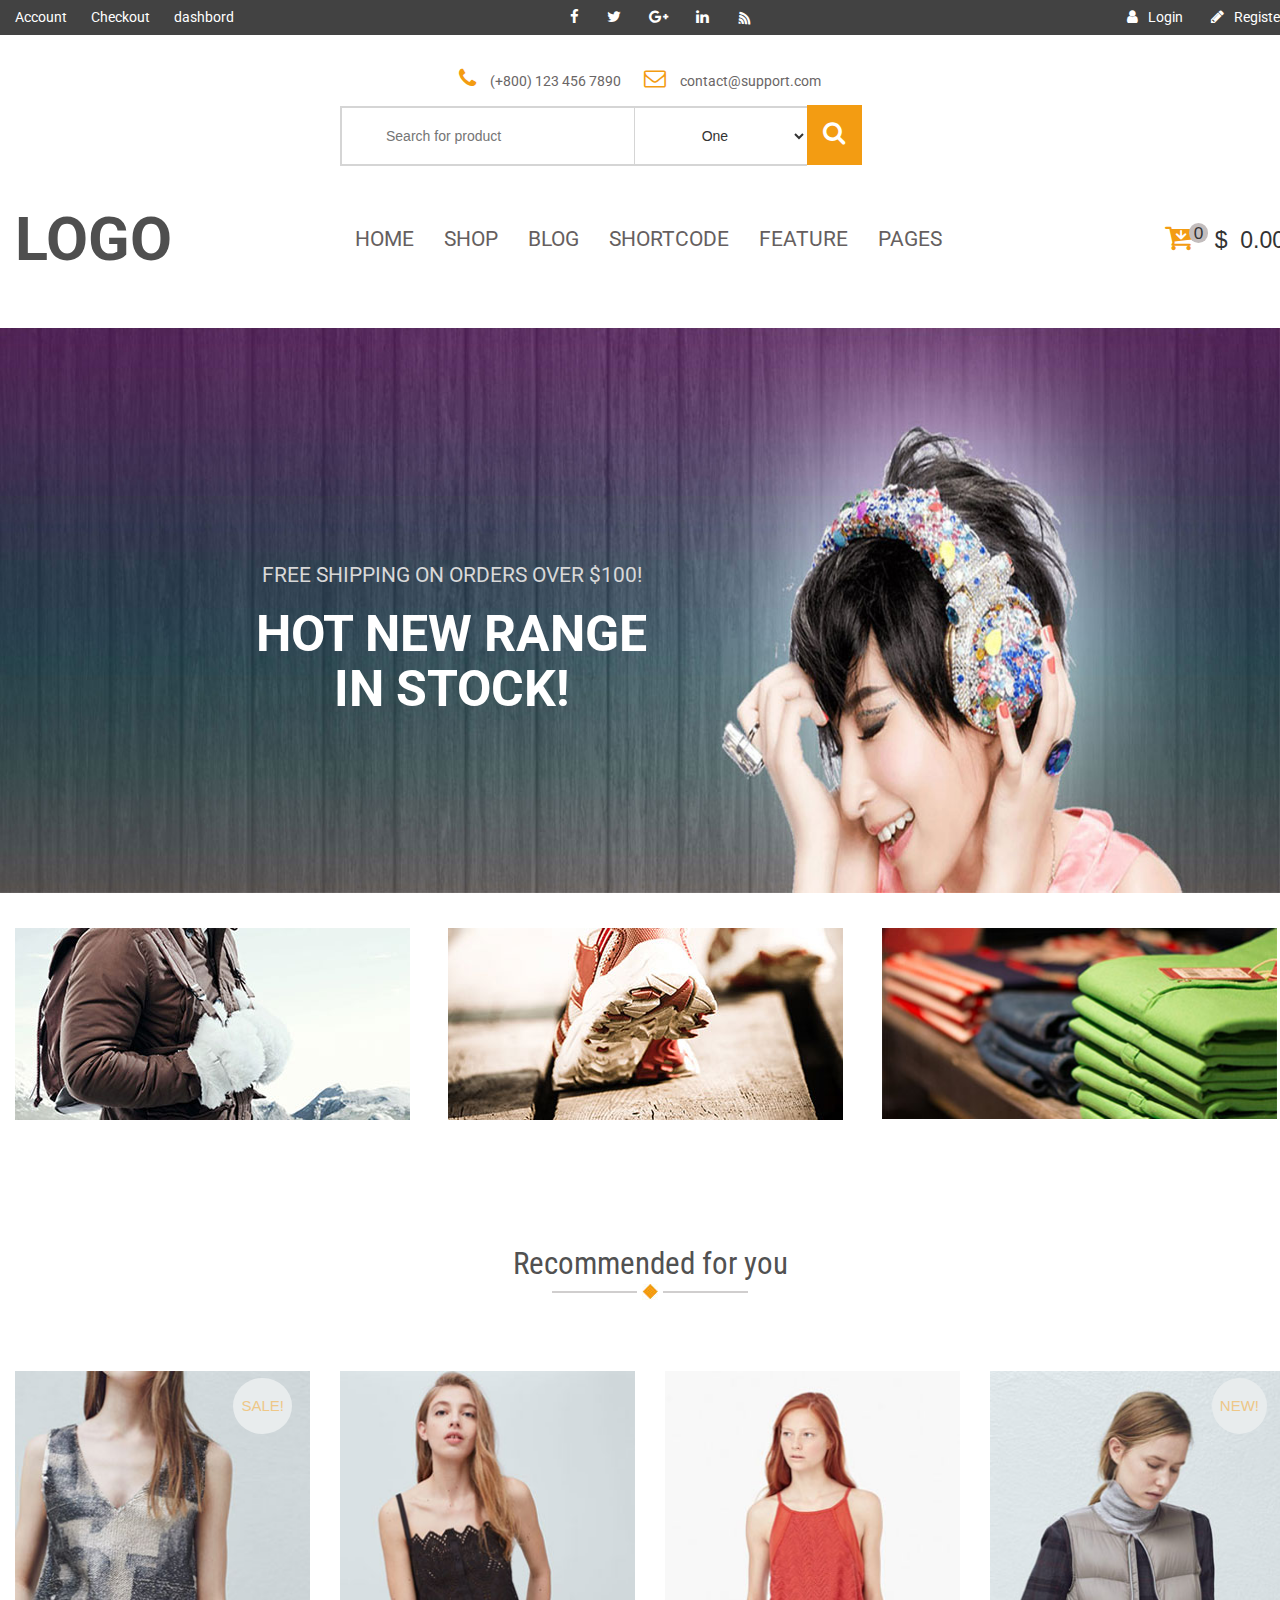
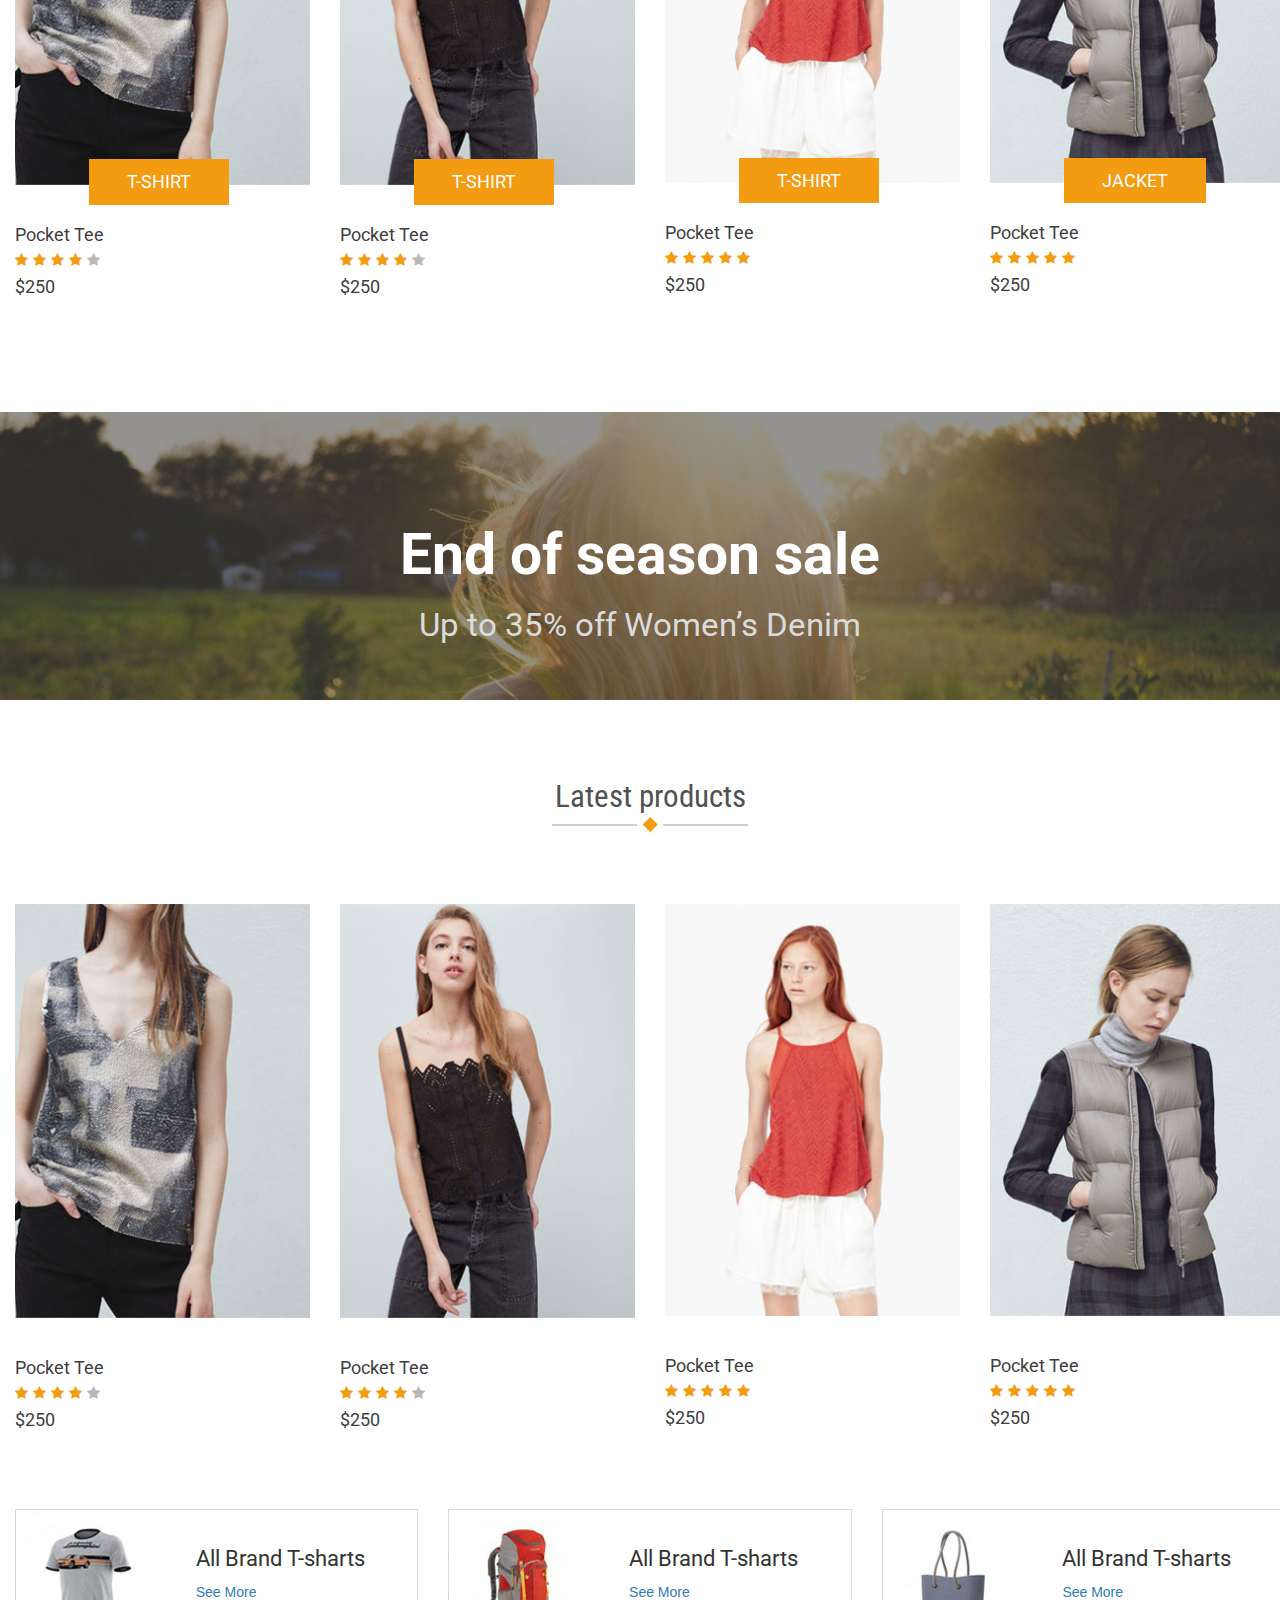
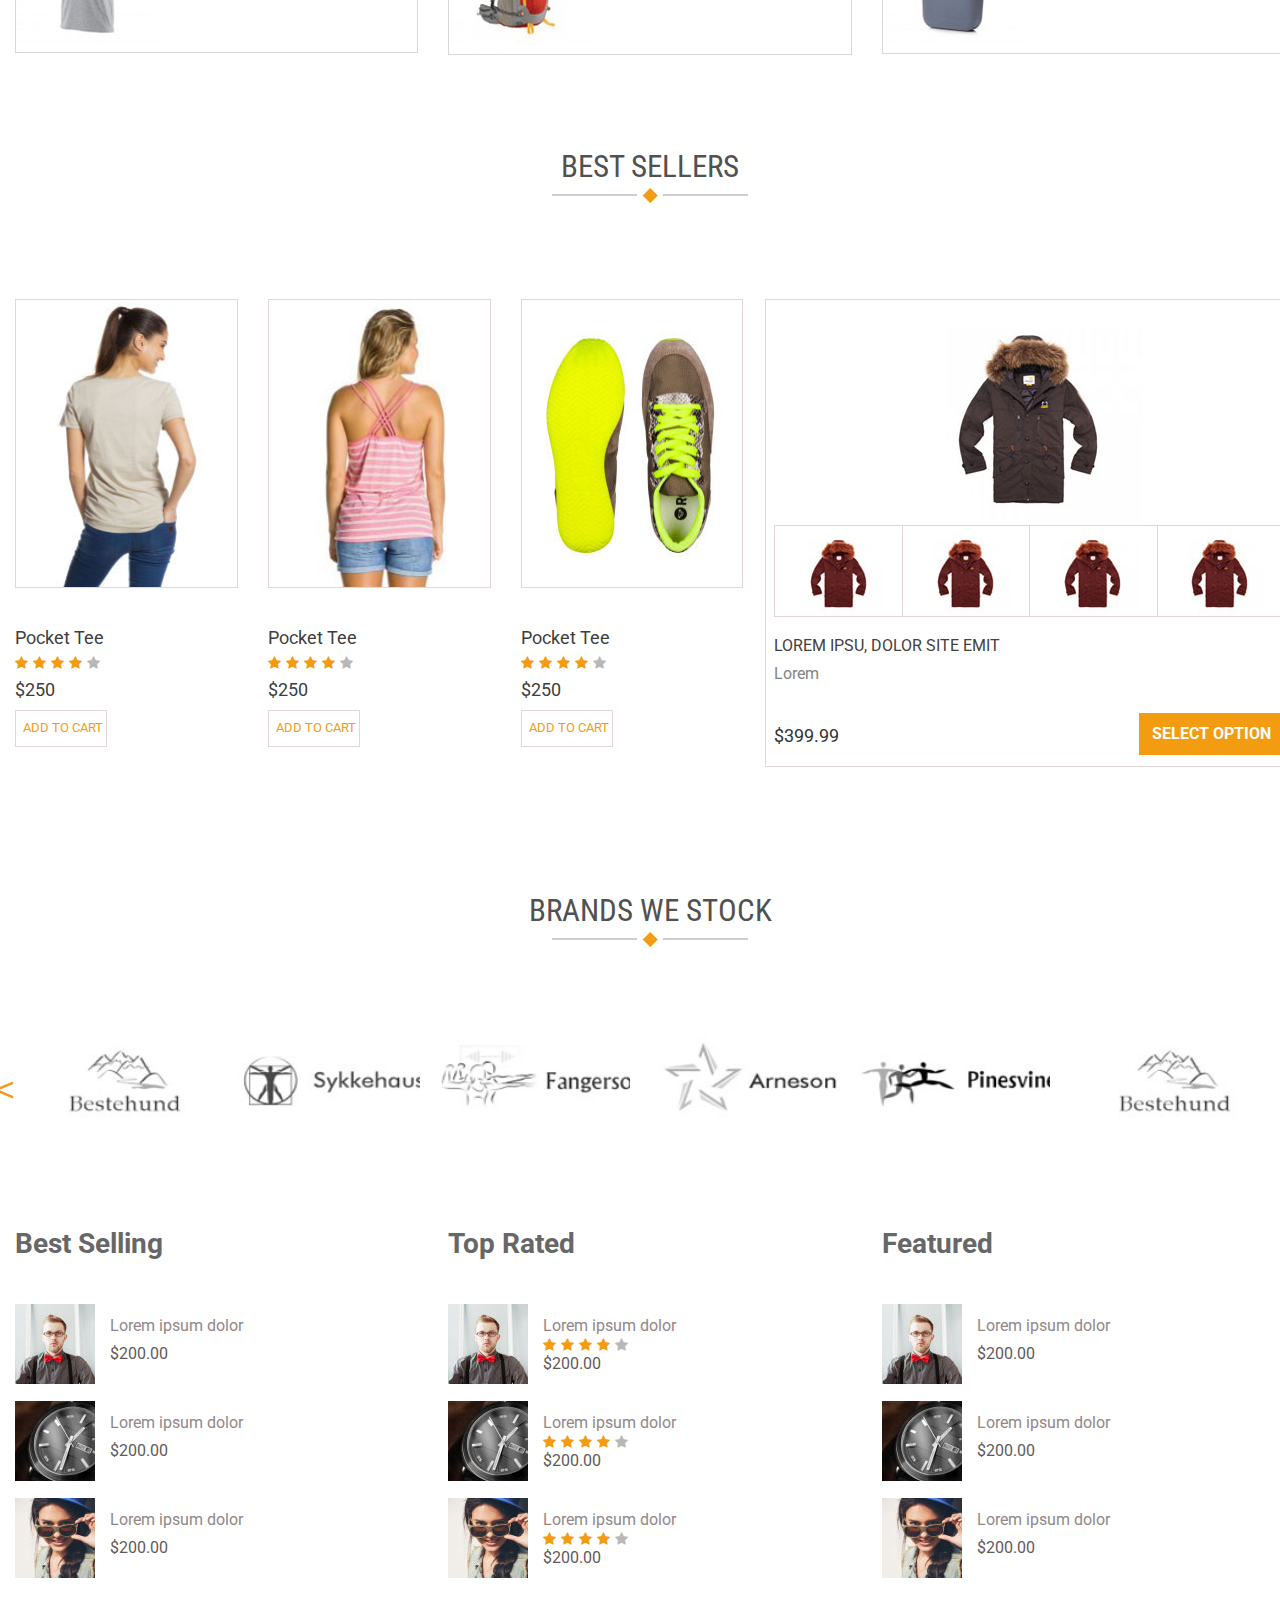
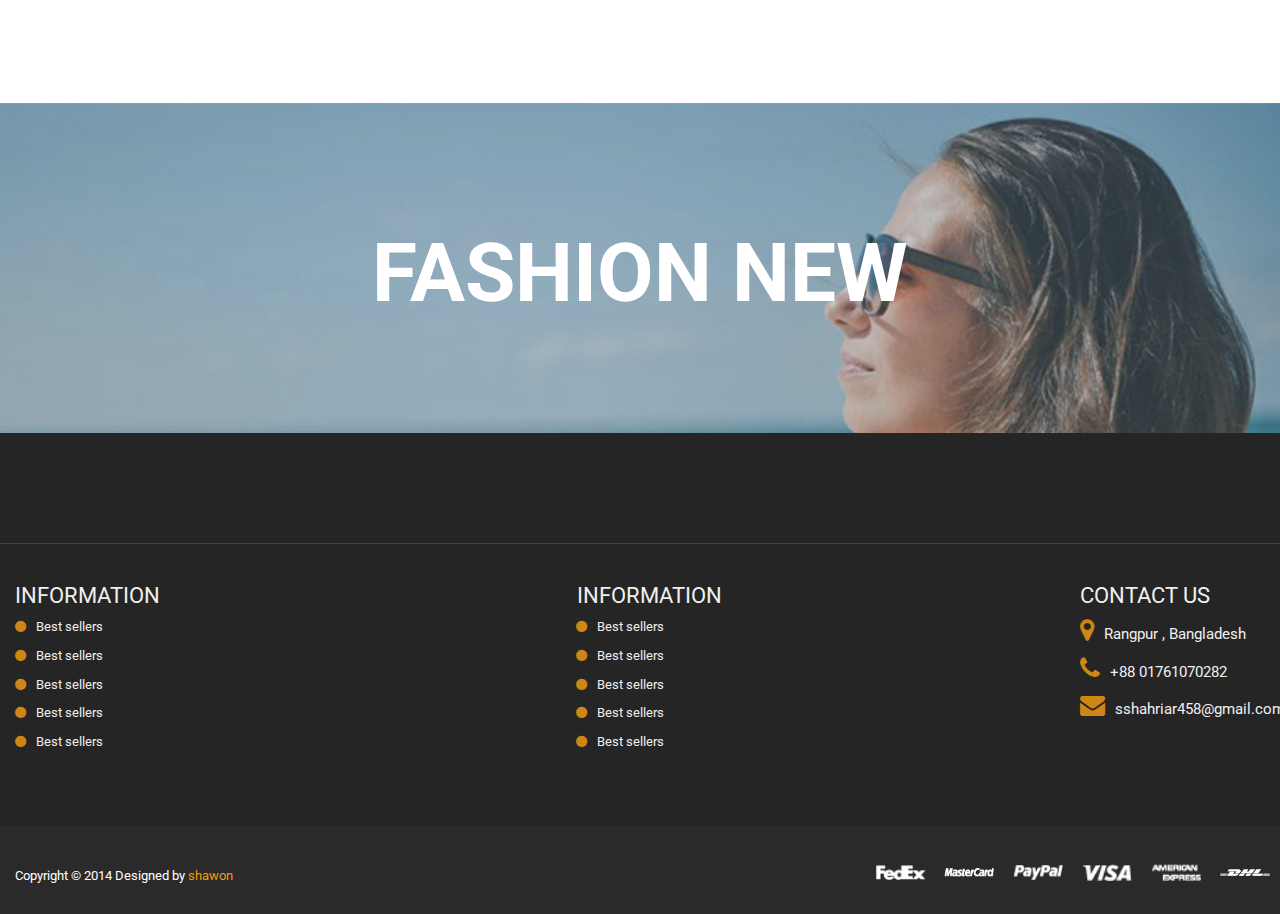
<file: ecommerce-hour-html/prodact-display.html>
<!DOCTYPE html>
<html lang="en">
<head>
    <meta charset="UTF-8">
    <title>Prodact Display</title>
    <link href="https://fonts.googleapis.com/css?family=Poppins" rel="stylesheet">
    <link href="https://fonts.googleapis.com/css?family=Roboto:300,400,500,700,900" rel="stylesheet">
    <link href="https://fonts.googleapis.com/css?family=Roboto+Condensed:400,700" rel="stylesheet">
    <link rel="stylesheet" href="css/bootstrap.css">
    <link rel="stylesheet" href="css/font-awesome.min.css">
    <link rel="stylesheet" href="css/owl.carousel.min.css">
    <link rel="stylesheet" href="css/owl.theme.default.min.css">
    <link rel="stylesheet" href="css/magnific-popup.css">
    <link rel="stylesheet" href="css/jquery.bxSlider.css">
    <link rel="stylesheet" href="style.css">
</head>
<body>
<header>
<section class="header-top">
        <div class="container">
            <div class="row">
                <div class="col-md-4">
                    <ul>
                        <li><a href="#">Account</a></li>
                        <li><a href="#">Checkout</a></li>
                        <li><a href="#">dashbord</a></li>
                    </ul>
                </div>
                <div class="col-md-4">
                    <div class="icon">
                       <a href="#"><i class="fa fa-facebook"></i></a>
                       <a href="#"><i class="fa fa-twitter"></i></a>
                       <a href="#"><i class="fa fa-google-plus"></i></a>
                       <a href="#"><i class="fa fa-linkedin"></i></a>
                       <a href="#"><i class="fa fa-wifi"></i></a>
                    </div>
                </div>
                <div class="col-md-4">
                   <div class="a-right">
                        <a href="#"><p><span><i class="fa fa-user"></i></span>Login</p></a>
                        <a href="#"><p><span><i class="fa fa-pencil"></i></span>Register</p></a>
                   </div>
                </div>
            </div>
        </div>
</section>
<section class="header-catagory">
    <div class="container">
        <div class="row">
            <div class="col-md-6 col-md-offset-3">
                <div class="catagory">
                <p><a href="#"><i class="fa fa-phone"></i> <span>(+800) 123 456 7890</span> </a> <a href="#"><i class="fa fa-envelope-o" aria-hidden="true"></i> <span>contact@support.com</span> </a></p>
                </div>
                <div class="row">
                    <div class="col-md-12">
                    <form method="post" action="#">
                        <input type="text" placeholder="Search for product">
                    <select>
                        <option>One</option>
                        <option>Two</option>
                        <option>Three</option>
                        <option>Four</option>
                        <option>Five</option>
                    </select>
                    <button><i class="fa fa-search"></i></button>
                    </form>
                    </div>
                </div>
            </div>
        </div>
    </div>
</section>
<div class="clear"></div>
<section class="header">
        <div class="container">
            <div class="row">
                <div class="col-md-3">
                   <div class="logo">
                    <a href="#"><h2>LOGO</h2></a>
                   </div>
                </div>
                <div class="col-md-7">
                    <ul class="nav navbar-nav">
                      <li class="active"><a href="#">HOME</a></li>
                      <li><a href="#">SHOP</a></li>
                      <li><a href="#">BLOG</a></li>
                      <li><a href="#">SHORTCODE</a></li>
                      <li><a href="#">FEATURE</a></li>
                      <li><a href="#">PAGES</a></li>
                    </ul>
                </div>
                <div class="col-md-2">
                    <div class="cart">
                        <p><i class="fa fa-cart-arrow-down"></i><sup>0</sup> &#36;&nbsp;&nbsp;0.00</p>
                    </div>
                </div>
            </div>
        </div>
    </section>
</header>
<section class="header-feahion">
    <img src="img/header-image.jpg" alt="">
    <div class="header-text">
        <h4>FREE SHIPPING ON ORDERS OVER $100!</h4>
        <h3>HOT NEW RANGE <br> IN STOCK!</h3>
    </div>
</section>

<section class="product-s-display">
    <div class="container">
        <div class="row">
            <div class="col-md-4">
                <div class="s_display">
                    <img src="img/s-display.jpg" alt="">
                    <h2>MEN’S SHIRTS</h2>
                </div>
            </div>
            <div class="col-md-4">
                <div class="s_display">
                   <img src="img/s-display1.jpg" alt="">
                   <h2>RUNNING SHOES</h2>
                </div>
            </div>
            <div class="col-md-4">
                <div class="s_display">
                    <img src="img/s-display2.jpg" alt="">
                    <h2>MEN’S SHIRTS</h2>
                </div>
            </div>
        </div>
    </div>
</section>
<div class="related-products">
        <div class="container">
            <div class="row">
                <div class="col-md-12">
                    <div class="bar">
                        <h2>Recommended for you</h2>
                        <img alt="" src="img/bar.jpg">
                    </div>
                </div>
            </div>
            <div class="product">
                <div class="row">
                    <div class="col-md-3">
                        <div class="s_product">
                            <img alt="" src="img/t-shart.jpg">
                            <div class="s_overlay"></div>
                            <h2>SALE!</h2>
                            <h3>T-SHIRT</h3>
                            <h4><i aria-hidden="true" class="fa fa-cart-arrow-down"></i>ADD TO CART</h4>
                        </div>
                        <div class="row">
                            <div class="col-md-12">
                                <div class="rate">
                                    <h3>Pocket Tee</h3>
                                    <p><i aria-hidden="true" class="fa fa-star"></i><i aria-hidden="true" class="fa fa-star"></i><i aria-hidden="true" class="fa fa-star"></i><i aria-hidden="true" class="fa fa-star"></i><span><i aria-hidden="true" class="fa fa-star"></i></span></p>
                                    <h5>$250</h5>
                                </div>
                            </div>
                        </div>
                    </div>
                    <div class="col-md-3">
                        <div class="s_product">
                            <img alt="" src="img/t-shart1.jpg">
                            <div class="s_overlay"></div>
                            <h3>T-SHIRT</h3>
                            <h4><i aria-hidden="true" class="fa fa-cart-arrow-down"></i>ADD TO CART</h4>
                        </div>
                        <div class="row">
                            <div class="col-md-12">
                                <div class="rate">
                                    <h3>Pocket Tee</h3>
                                    <p><i aria-hidden="true" class="fa fa-star"></i><i aria-hidden="true" class="fa fa-star"></i><i aria-hidden="true" class="fa fa-star"></i><i aria-hidden="true" class="fa fa-star"></i><span><i aria-hidden="true" class="fa fa-star"></i></span></p>
                                    <h5>$250</h5>
                                </div>
                            </div>
                        </div>
                    </div>
                    <div class="col-md-3">
                        <div class="s_product">
                            <img alt="" src="img/t-shart2.jpg">
                            <div class="s_overlay"></div>
                            <h3>T-SHIRT</h3>
                            <h4><i aria-hidden="true" class="fa fa-cart-arrow-down"></i>ADD TO CART</h4>
                        </div>
                        <div class="row">
                            <div class="col-md-12">
                                <div class="rate">
                                    <h3>Pocket Tee</h3>
                                    <p><i aria-hidden="true" class="fa fa-star"></i><i aria-hidden="true" class="fa fa-star"></i><i aria-hidden="true" class="fa fa-star"></i><i aria-hidden="true" class="fa fa-star"></i><i aria-hidden="true" class="fa fa-star"></i></p>
                                    <h5>$250</h5>
                                </div>
                            </div>
                        </div>
                    </div>
                    <div class="col-md-3">
                        <div class="s_product">
                            <img alt="" src="img/t-shart3.jpg">
                            <div class="s_overlay"></div>
                            <h2>NEW!</h2>
                            <h3>JACKET</h3>
                            <h4><i aria-hidden="true" class="fa fa-cart-arrow-down"></i>ADD TO CART</h4>
                        </div>
                        <div class="row">
                            <div class="col-md-12">
                                <div class="rate">
                                    <h3>Pocket Tee</h3>
                                    <p><i aria-hidden="true" class="fa fa-star"></i><i aria-hidden="true" class="fa fa-star"></i><i aria-hidden="true" class="fa fa-star"></i><i aria-hidden="true" class="fa fa-star"></i><i aria-hidden="true" class="fa fa-star"></i></p>
                                    <h5>$250</h5>
                                </div>
                            </div>
                        </div>
                    </div>
                </div>
            </div>
        </div>
</div>
<section class="season">
   <img src="img/season.jpg" alt="">
    <div class="ovearlay"></div>
    <div class="text">
        <h2>End of season sale </h2>
        <h3>Up to 35% off Women’s Denim </h3>
    </div>
</section>
<section class="latest-product">
    <div class="container">
        <div class="row">
            <div class="col-md-12">
                <div class="bar">
                <h2>Latest products</h2>
                    <img src="img/bar.jpg" alt="">
                </div>
            </div>
        </div>
        <div class="row">
            <div class="col-md-3">
                <div class="product-single">
                   <div class="single-overlay"></div>
                    <img src="img/product-single1.jpg" alt="">
                    <a href="img/product-single1.jpg"><i class="fa fa-search-plus" aria-hidden="true"></i></a>
                </div>
                <div class="row">
                    <div class="col-md-12">
                        <div class="prodact-s-text">
                                <h3>Pocket Tee</h3>
                                <p><i class="fa fa-star" aria-hidden="true"></i><i class="fa fa-star" aria-hidden="true"></i><i class="fa fa-star" aria-hidden="true"></i><i class="fa fa-star" aria-hidden="true"></i><span><i class="fa fa-star" aria-hidden="true"></i></span></p>
                                <h5>$250</h5>
                        </div>
                    </div>
                </div>
            </div>
            <div class="col-md-3">
                <div class="product-single">
                   <div class="single-overlay"></div>
                    <img src="img/product-single2.jpg" alt="">
                    <a href="img/product-single2.jpg"><i class="fa fa-search-plus" aria-hidden="true"></i></a>
                </div>

                <div class="row">
                    <div class="col-md-12">
                        <div class="prodact-s-text">
                                <h3>Pocket Tee</h3>
                                <p><i class="fa fa-star" aria-hidden="true"></i><i class="fa fa-star" aria-hidden="true"></i><i class="fa fa-star" aria-hidden="true"></i><i class="fa fa-star" aria-hidden="true"></i><span><i class="fa fa-star" aria-hidden="true"></i></span></p>
                                <h5>$250</h5>
                        </div>
                    </div>
                </div>
            </div>
            <div class="col-md-3">
                <div class="product-single">
                   <div class="single-overlay"></div>
                    <img src="img/product-single3.jpg" alt="">
                    <a href="img/product-single3.jpg"><i class="fa fa-search-plus" aria-hidden="true"></i></a>
                </div>

                <div class="row">
                    <div class="col-md-12">
                        <div class="prodact-s-text">
                                <h3>Pocket Tee</h3>
                                <p><i class="fa fa-star" aria-hidden="true"></i><i class="fa fa-star" aria-hidden="true"></i><i class="fa fa-star" aria-hidden="true"></i><i class="fa fa-star" aria-hidden="true"></i><i class="fa fa-star" aria-hidden="true"></i></p>
                                <h5>$250</h5>
                        </div>
                    </div>
                </div>
            </div>
            <div class="col-md-3">
                <div class="product-single">
                   <div class="single-overlay"></div>
                    <img src="img/product-single4.jpg" alt="">
                    <a href="img/product-single4.jpg"><i class="fa fa-search-plus" aria-hidden="true"></i></a>
                </div>

                <div class="row">
                    <div class="col-md-12">
                        <div class="prodact-s-text">
                                <h3>Pocket Tee</h3>
                                <p><i class="fa fa-star" aria-hidden="true"></i><i class="fa fa-star" aria-hidden="true"></i><i class="fa fa-star" aria-hidden="true"></i><i class="fa fa-star" aria-hidden="true"></i><i class="fa fa-star" aria-hidden="true"></i></p>
                                <h5>$250</h5>
                        </div>
                    </div>
                </div>
            </div>
        </div>
    </div>
</section>

<section class="t-shart-brand">
    <div class="container">
        <div class="row">
                <div class="col-md-4">
                <div class="t_shart">
                   <div class="row">
                       <div class="col-md-5">
                           <div class="t_shart_img">
                        <img src="img/t-shart-brand1.jpg" alt="">
                    </div>
                       </div>
                       <div class="col-md-7">
                           <div class="t_shart_text">
                        <h2>All Brand T-sharts</h2>
                        <a href="#"><p>See More</p></a>
                    </div>
                       </div>
                   </div>
                 </div>
            </div>
                <div class="col-md-4">
                <div class="t_shart">
                   <div class="row">
                       <div class="col-md-5">
                           <div class="t_shart_img">
                        <img src="img/s-bag.jpg" alt="">
                    </div>
                       </div>
                       <div class="col-md-7">
                           <div class="t_shart_text">
                        <h2>All Brand T-sharts</h2>
                        <a href="#"><p>See More</p></a>
                    </div>
                       </div>
                   </div>
                 </div>
            </div>
                <div class="col-md-4">
                <div class="t_shart">
                   <div class="row">
                       <div class="col-md-5">
                           <div class="t_shart_img">
                        <img src="img/w-bag.jpg" alt="">
                    </div>
                       </div>
                       <div class="col-md-7">
                           <div class="t_shart_text">
                        <h2>All Brand T-sharts</h2>
                        <a href="#"><p>See More</p></a>
                    </div>
                       </div>
                   </div>
                 </div>
            </div>
        </div>
    </div>
</section>
    
<section class="best-seller">
    <div class="container">
        <div class="row">
            <div class="col-md-12">
                <div class="bar">
                    <h2>BEST SELLERS</h2>
                    <img alt="" src="img/bar.jpg">
                </div>
            </div>
        </div>
        <div class="best-seller-part">
        <div class="row">
            <div class="col-md-7">
                <div class="row">
                    <div class="col-md-4">
                        <div class="best-sell-part">
                            <img src="img/best-sell-img.jpg" alt="">
                            <p><i class="fa fa-heart" aria-hidden="true"></i></p>
                            <h4>QUICK VIEW</h4>
                        </div>
                        <div class="row">
                            <div class="col-md-12">
                                <div class="prodact-s-text">
                                        <h3>Pocket Tee</h3>
                                        <p><i aria-hidden="true" class="fa fa-star"></i><i aria-hidden="true" class="fa fa-star"></i><i aria-hidden="true" class="fa fa-star"></i><i aria-hidden="true" class="fa fa-star"></i><span><i aria-hidden="true" class="fa fa-star"></i></span></p>
                                        <h5>$250</h5>
                                        <p class="cart">ADD TO CART</p>
                                </div>
                            </div>
                        </div>
                    </div>
                    <div class="col-md-4">
                        <div class="best-sell-part">
                            <img src="img/best-sell-img1.jpg" alt="">
                            <p><i class="fa fa-heart" aria-hidden="true"></i></p>
                            <h4>QUICK VIEW</h4>
                        </div>
                        <div class="row">
                            <div class="col-md-12">
                                <div class="prodact-s-text">
                                        <h3>Pocket Tee</h3>
                                        <p><i aria-hidden="true" class="fa fa-star"></i><i aria-hidden="true" class="fa fa-star"></i><i aria-hidden="true" class="fa fa-star"></i><i aria-hidden="true" class="fa fa-star"></i><span><i aria-hidden="true" class="fa fa-star"></i></span></p>
                                        <h5>$250</h5>
                                        <p class="cart">ADD TO CART</p>
                                </div>
                            </div>
                        </div>
                    </div>
                    <div class="col-md-4">
                        <div class="best-sell-part">
                            <img src="img/best-sell-img2.jpg" alt="">
                            <p><i class="fa fa-heart" aria-hidden="true"></i></p>
                            <h4>QUICK VIEW</h4>
                        </div>
                        <div class="row">
                            <div class="col-md-12">
                                <div class="prodact-s-text">
                                        <h3>Pocket Tee</h3>
                                        <p><i aria-hidden="true" class="fa fa-star"></i><i aria-hidden="true" class="fa fa-star"></i><i aria-hidden="true" class="fa fa-star"></i><i aria-hidden="true" class="fa fa-star"></i><span><i aria-hidden="true" class="fa fa-star"></i></span></p>
                                        <h5>$250</h5>
                                        <p class="cart">ADD TO CART</p>
                                </div>
                            </div>
                        </div>
                    </div>
                </div>
            </div>
                <div class="col-md-5">
                    <div class="winter-cloth">
                   <div class="big-cloth">
                       <img src="img/big-cloth.jpg" alt="">
                   </div>
                   <div class="row">
                      <div class="col-md-12">
                           <div class="s-cloth">
                               <img src="img/s-cloth.jpg" alt="">
                           </div>
                           <div class="s-cloth">
                               <img src="img/s-cloth.jpg" alt="">
                           </div>
                           <div class="s-cloth">
                               <img src="img/s-cloth.jpg" alt="">
                           </div>
                           <div class="s-cloth">
                               <img src="img/s-cloth.jpg" alt="">
                           </div>
                       </div>
                   </div>
                   <div class="row">
                       <div class="col-md-12">
                           <div class="w_text">
                               <h4>LOREM IPSU, DOLOR SITE EMIT</h4>
                               <h5>Lorem</h5>
                           </div>
                       </div>
                   </div>
                   <div class="row">
                       <div class="col-md-6">
                           <div class="dollar">
                               <p>&#36;399.99</p>
                           </div>
                       </div>
                       <div class="col-md-6">
                           <div class="option">
                               <button>SELECT OPTION</button>
                           </div>
                       </div>
                   </div>
                </div>
            </div>
        </div>
        </div>
    </div>
</section>
    
<section class="brands">
    <div class="container">
        <div class="row">
            <div class="col-md-12">
                <div class="bar">
                    <h2>BRANDS WE STOCK</h2>
                    <img src="img/bar.jpg" alt="">
                </div>
            </div>
        </div>
        
    </div>
</section>
    <section class="yyyy">
        <div class="container">
            <div class="row">
            <div class="col-md-12">
                <div class="slider-container">
                    <ul id="slider">
                        <li><a href="#"><img src="img/brand-img1.jpg"></a></li>
                        <li><a href="#"><img src="img/brand-img2.jpg"></a></li>
                        <li><a href="#"><img src="img/brand-img3.jpg"></a></li>
                        <li><a href="#"><img src="img/brand-img4.jpg"></a></li>
                        <li><a href="#"><img src="img/brand-img5.jpg"></a></li>
                    </ul>
                </div>
            </div>
        </div>
        </div>
    </section>
    
    <section class="featured">
        <div class="container">
            <div class="row">
                <div class="col-md-4">
                    <div class="f-images-text">
                        <h2>Best Selling</h2>
                        <div class="row">
                            <div class="col-md-12">
                                <div class="img-text">
                                    <img src="img/slide.jpg" alt="">
                                    <div class="text">
                                        <h4>Lorem ipsum dolor</h4>
                                        <h5>$200.00</h5>
                                    </div>
                                </div>
                            </div>
                        </div>
                        <div class="row">
                            <div class="col-md-12">
                                <div class="img-text">
                                    <img src="img/slide1.jpg" alt="">
                                    <div class="text">
                                        <h4>Lorem ipsum dolor</h4>
                                        <h5>$200.00</h5>
                                    </div>
                                </div>
                            </div>
                        </div>
                        <div class="row">
                            <div class="col-md-12">
                                <div class="img-text">
                                    <img src="img/slide2.jpg" alt="">
                                    <div class="text">
                                        <h4>Lorem ipsum dolor</h4>
                                        <h5>$200.00</h5>
                                    </div>
                                </div>
                            </div>
                        </div>
                    </div>
                </div>
                <div class="col-md-4">
                    <div class="f-images-text-two">
                        <h2>Top Rated</h2>
                        <div class="row">
                            <div class="col-md-12">
                                <div class="img-text">
                                    <img src="img/slide.jpg" alt="">
                                    <div class="text">
                                        <h4>Lorem ipsum dolor</h4>
                                    <p><i class="fa fa-star" aria-hidden="true"></i><i class="fa fa-star" aria-hidden="true"></i><i class="fa fa-star" aria-hidden="true"></i><i class="fa fa-star" aria-hidden="true"></i><span><i class="fa fa-star" aria-hidden="true"></i></span></p>
                                        <h5>$200.00</h5>
                                    </div>
                                </div>
                            </div>
                        </div>
                        <div class="row">
                            <div class="col-md-12">
                                <div class="img-text">
                                    <img src="img/slide1.jpg" alt="">
                                    <div class="text">
                                        <h4>Lorem ipsum dolor</h4>
                                    <p><i class="fa fa-star" aria-hidden="true"></i><i class="fa fa-star" aria-hidden="true"></i><i class="fa fa-star" aria-hidden="true"></i><i class="fa fa-star" aria-hidden="true"></i><span><i class="fa fa-star" aria-hidden="true"></i></span></p>
                                        <h5>$200.00</h5>
                                    </div>
                                </div>
                            </div>
                        </div>
                        <div class="row">
                            <div class="col-md-12">
                                <div class="img-text">
                                    <img src="img/slide2.jpg" alt="">
                                    <div class="text">
                                        <h4>Lorem ipsum dolor</h4>
                                    <p><i class="fa fa-star" aria-hidden="true"></i><i class="fa fa-star" aria-hidden="true"></i><i class="fa fa-star" aria-hidden="true"></i><i class="fa fa-star" aria-hidden="true"></i><span><i class="fa fa-star" aria-hidden="true"></i></span></p>
                                        <h5>$200.00</h5>
                                    </div>
                                </div>
                            </div>
                        </div>
                    </div>
                </div>
                <div class="col-md-4">
                    <div class="f-images-text">
                        <h2>Featured</h2>
                        <div class="row">
                            <div class="col-md-12">
                                <div class="img-text">
                                    <img src="img/slide.jpg" alt="">
                                    <div class="text">
                                        <h4>Lorem ipsum dolor</h4>
                                        <h5>$200.00</h5>
                                    </div>
                                </div>
                            </div>
                        </div>
                        <div class="row">
                            <div class="col-md-12">
                                <div class="img-text">
                                    <img src="img/slide1.jpg" alt="">
                                    <div class="text">
                                        <h4>Lorem ipsum dolor</h4>
                                        <h5>$200.00</h5>
                                    </div>
                                </div>
                            </div>
                        </div>
                        <div class="row">
                            <div class="col-md-12">
                                <div class="img-text">
                                    <img src="img/slide2.jpg" alt="">
                                    <div class="text">
                                        <h4>Lorem ipsum dolor</h4>
                                        <h5>$200.00</h5>
                                    </div>
                                </div>
                            </div>
                        </div>
                    </div>
                </div>
            </div>
        </div>
    </section>
    
    <section class="fashion">
      <div class="f-overlay"></div>
       <img src="img/footer-top-images.jpg" alt="">
        <h2>FASHION NEW</h2>
    </section>

    

<footer>
    <div class="footer_top">
        <div class="container">
            <div class="row">
                <div class="col-md-4">
                    <h2>INFORMATION</h2>
                    <a href="#"><p><i class="fa fa-circle" aria-hidden="true"></i>Best sellers</p></a>
                    <a href="#"><p><i class="fa fa-circle" aria-hidden="true"></i>Best sellers</p></a>
                    <a href="#"><p><i class="fa fa-circle" aria-hidden="true"></i>Best sellers</p></a>
                    <a href="#"><p><i class="fa fa-circle" aria-hidden="true"></i>Best sellers</p></a>
                    <a href="#"><p><i class="fa fa-circle" aria-hidden="true"></i>Best sellers</p></a>
                </div>
                <div class="col-md-4 center">
                    <h2>INFORMATION</h2>
                    <a href="#"><p><i class="fa fa-circle" aria-hidden="true"></i>Best sellers</p></a>
                    <a href="#"><p><i class="fa fa-circle" aria-hidden="true"></i>Best sellers</p></a>
                    <a href="#"><p><i class="fa fa-circle" aria-hidden="true"></i>Best sellers</p></a>
                    <a href="#"><p><i class="fa fa-circle" aria-hidden="true"></i>Best sellers</p></a>
                    <a href="#"><p><i class="fa fa-circle" aria-hidden="true"></i>Best sellers</p></a>
                </div>
                <div class="col-md-4">
                    <div class="footer-contact">
                        <h2>CONTACT US</h2>
                        <a href="#"><p><i class="fa fa-map-marker" aria-hidden="true"></i>Rangpur , Bangladesh</p></a>
                        <a href="#"><p><i class="fa fa-phone" aria-hidden="true"></i>+88 01761070282</p></a>
                        <a href="#"><p><i class="fa fa-envelope" aria-hidden="true"></i>sshahriar458@gmail.com</p></a>
                    </div>
                </div>
            </div>
        </div>
    </div>
    <div class="footer_bottom">
       <div class="footer_overlay"></div>
        <div class="container">
            <div class="row">
                <div class="col-md-4">
                    <div class="copy_txt">
                        <p>Copyright © 2014  Designed by <span>shawon</span></p>
                    </div>
                </div>
                <div class="col-md-8">
                    <div class="footer_logo">
                        <img src="img/fedex.png">
                        <img src="img/master-card.png">
                        <img src="img/paypal.png">
                        <img src="img/visa.png">
                        <img src="img/american-express.png">
                        <img src="img/dhl.png">
                    </div>
                </div>
            </div>
        </div>
    </div>
</footer>
<script src="js/jquery-3.1.1.min.js"></script>
<script src="js/owl.carousel.min.js"></script> 
<script src="js/bootstrap.min.js"></script>
<script src="js/jquery.magnific-popup.min.js"></script>
<script src="js/jquery.bxSlider.js"></script>
<script>
   
    </script>  
<script src="js/active.js"></script>  
</body>
</html>
</file>
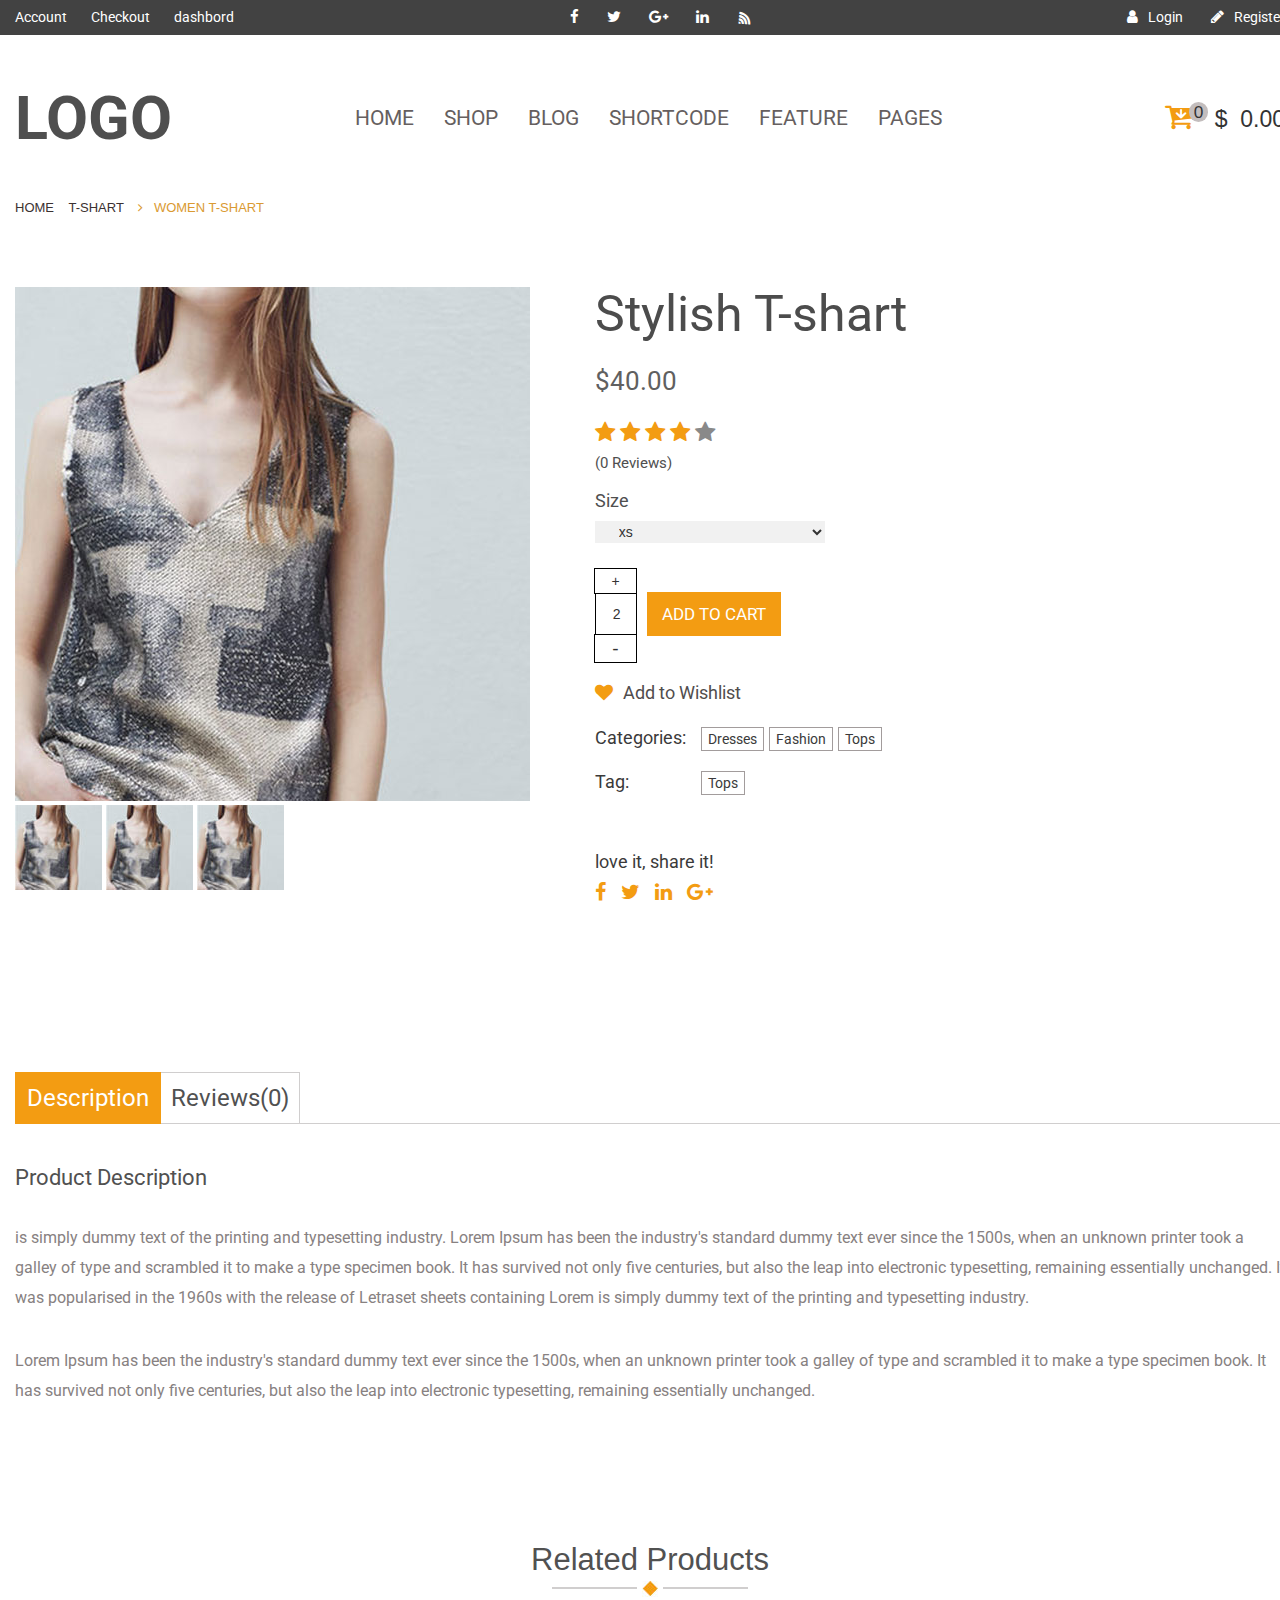
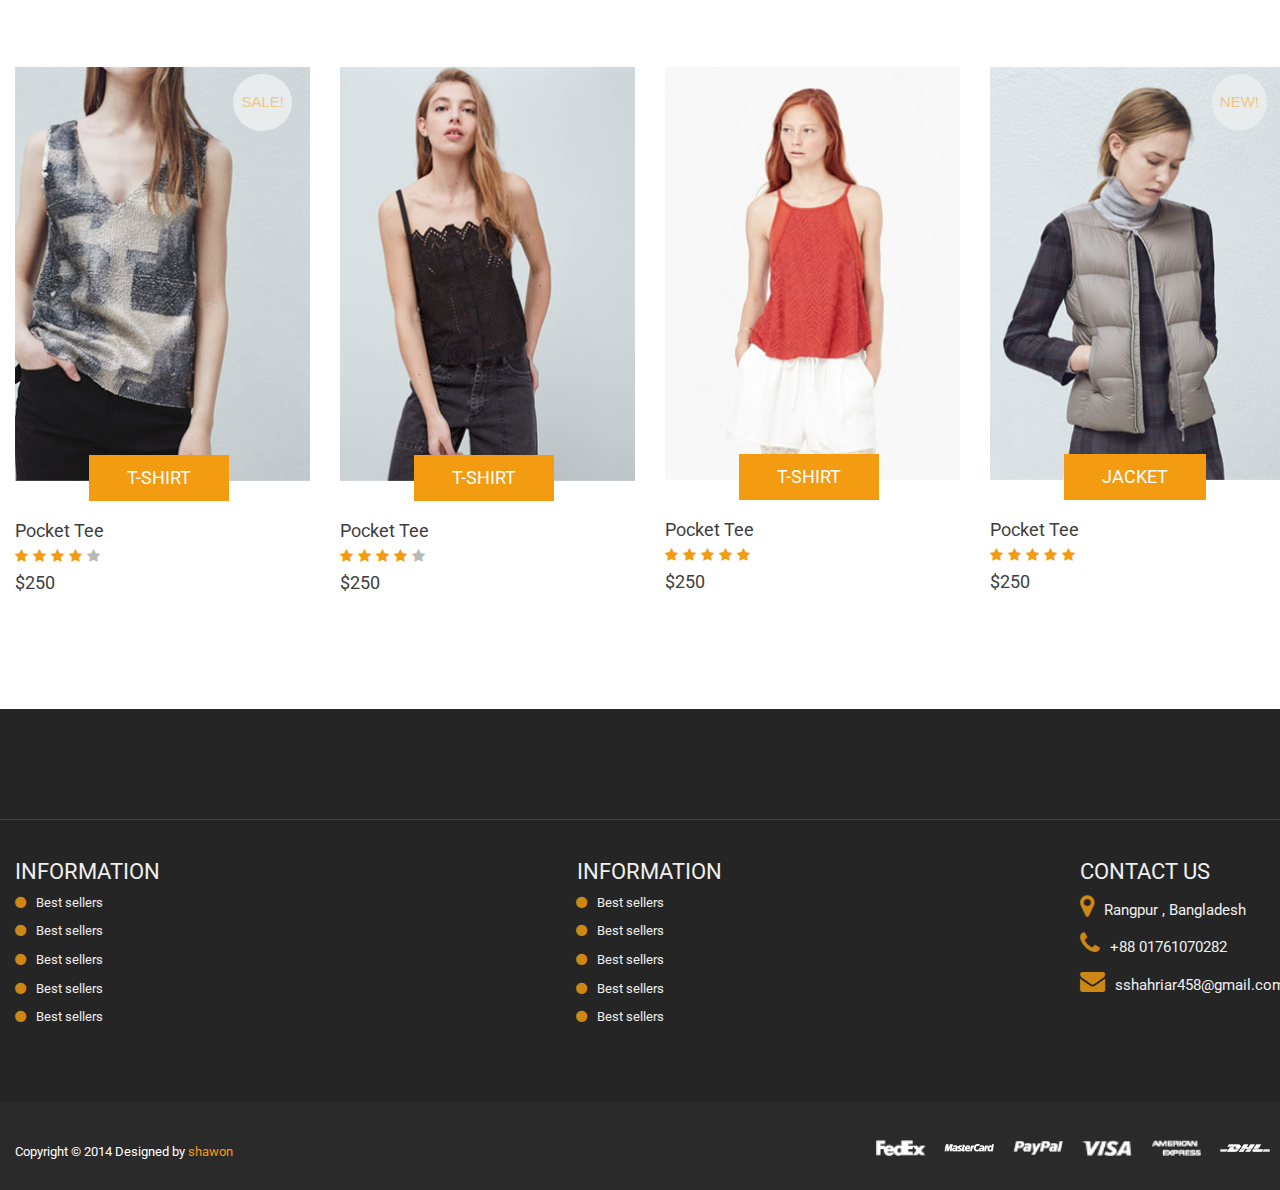
<file: ecommerce-hour-html/single-product.html>
<!DOCTYPE html>
<html lang="en">
<head>
    <meta charset="UTF-8">
    <title>Single Product</title>
    <link href="https://fonts.googleapis.com/css?family=Poppins" rel="stylesheet">
    <link href="https://fonts.googleapis.com/css?family=Roboto:300,400,500,700,900" rel="stylesheet">
    <link rel="stylesheet" href="css/bootstrap.css">
    <link rel="stylesheet" href="css/font-awesome.min.css">
    <link rel="stylesheet" href="style.css">
</head>
<body>
<header>
    <section class="header-top">
        <div class="container">
            <div class="row">
                <div class="col-md-4">
                    <ul>
                        <li><a href="#">Account</a></li>
                        <li><a href="#">Checkout</a></li>
                        <li><a href="#">dashbord</a></li>
                    </ul>
                </div>
                <div class="col-md-4">
                    <div class="icon">
                       <a href="#"><i class="fa fa-facebook"></i></a>
                       <a href="#"><i class="fa fa-twitter"></i></a>
                       <a href="#"><i class="fa fa-google-plus"></i></a>
                       <a href="#"><i class="fa fa-linkedin"></i></a>
                       <a href="#"><i class="fa fa-wifi"></i></a>
                    </div>
                </div>
                <div class="col-md-4">
                   <div class="a-right">
                        <a href="#"><p><span><i class="fa fa-user"></i></span>Login</p></a>
                        <a href="#"><p><span><i class="fa fa-pencil"></i></span>Register</p></a>
                   </div>
                </div>
            </div>
        </div>
    </section>
    <div class="clear"></div>
    <section class="header">
        <div class="container">
            <div class="row">
                <div class="col-md-3">
                   <div class="logo">
                    <a href="#"><h2>LOGO</h2></a>
                   </div>
                </div>
                <div class="col-md-7">
                    <ul class="nav navbar-nav">
                      <li class="active"><a href="#">HOME</a></li>
                      <li><a href="#">SHOP</a></li>
                      <li><a href="#">BLOG</a></li>
                      <li><a href="#">SHORTCODE</a></li>
                      <li><a href="#">FEATURE</a></li>
                      <li><a href="#">PAGES</a></li>
                    </ul>
                </div>
                <div class="col-md-2">
                    <div class="cart">
                        <p><i class="fa fa-cart-arrow-down"></i><sup>0</sup> &#36;&nbsp;&nbsp;0.00</p>
                    </div>
                </div>
            </div>
            <div class="row">
                <div class="col-md-12">
                   <div class="header-part">
                    <p>HOME &nbsp;&nbsp;&nbsp;T-SHART &nbsp;&nbsp;&nbsp;<span><i class="fa fa-angle-right" aria-hidden="true"></i>&nbsp;&nbsp;&nbsp;WOMEN T-SHART</span></p>
                    </div>
                </div>
            </div>
        </div>
    </section>
</header>

<section class="stylish-product">
    <div class="container">
        <div class="row">
            <div class="col-md-5">
                <div class="single-product-slider">
                    <img src="img/single-product-slider.jpg" alt="">
                </div>
                <div class="small-slider">
                    <img src="img/small-slider.jpg" alt="">
                    <img src="img/small-slider.jpg" alt="">
                    <img src="img/small-slider.jpg" alt="">
                </div>
            </div>
            <div class="col-md-7">
                <div class="single-product-text">
                    <h1>Stylish T-shart</h1>
                    <h2>&#36;40.00</h2>
                    <p><i class="fa fa-star" aria-hidden="true"></i><i class="fa fa-star" aria-hidden="true"></i><i class="fa fa-star" aria-hidden="true"></i><i class="fa fa-star" aria-hidden="true"></i><span><i class="fa fa-star" aria-hidden="true"></i></span></p>
                    <h6>(0 Reviews)</h6>
                    <h3>Size</h3>
                    <select>
                      <option value="volvo">xs</option>
                      <option value="saab">md</option>
                      <option value="opel">lg</option>
                      <option value="audi">xxl</option>
                    </select>
                    <div class="count_c">
                        <div class="count">
                            <p>2</p>
                        </div>
                        <div class="cart">
                            <p>ADD TO CART</p>
                        </div>
                    </div>
                    <h4><i class="fa fa-heart" aria-hidden="true"></i>Add to Wishlist</h4>
                    <h5>Categories:<span>Dresses</span><span>Fashion</span><span>Tops</span></h5>
                    <h5 class="tag">Tag:<span>Tops</span></h5>
                    <h5 class="love">love it, share it!</h5>
                    <p class="icon"><a href="#"><i class="fa fa-facebook" aria-hidden="true"></i></a><a href="#"><i class="fa fa-twitter" aria-hidden="true"></i></a><a href="#"><i class="fa fa-linkedin" aria-hidden="true"></i></a><a href="#"><i class="fa fa-google-plus" aria-hidden="true"></i></a></p>
                    
                </div>
            </div>
        </div>
    </div>
    <div class="product_description">
        <div class="container">
            <div class="row">
                <div class="col-md-12">
                    <h2><span class="description">Description</span><span class="review">Reviews(0)</span></h2>
                    <h3>Product Description</h3>
                    <p>is simply dummy text of the printing and typesetting industry. Lorem Ipsum has been the industry's standard dummy text ever since the 1500s, when an unknown printer took a galley of type and scrambled it to make a type specimen book. It has survived not only five centuries, but also the leap into electronic typesetting, remaining essentially unchanged. It was popularised in the 1960s with the release of Letraset sheets containing Lorem  is simply dummy text of the printing and typesetting industry. </p>
                    <p>Lorem Ipsum has been the industry's standard dummy text ever since the 1500s, when an unknown printer took a galley of type and scrambled it to make a type specimen book. It has survived not only five centuries, but also the leap into electronic typesetting, remaining essentially unchanged. </p>
                </div>
            </div>
        </div>
    </div>
    <div class="related-products">
        <div class="container">
            <div class="row">
                <div class="col-md-12">
                    <div class="bar">
                        <h2>Related Products</h2>
                        <img src="img/bar.jpg" alt="">
                    </div>
                </div>
            </div>
            <div class="product">
                <div class="row">
                    <div class="col-md-3">
                        <div class="s_product">
                            <img src="img/t-shart.jpg" alt="">
                            <div class="s_overlay"></div>
                            <h2>SALE!</h2>
                            <h3>T-SHIRT</h3>
                            <h4><i class="fa fa-cart-arrow-down" aria-hidden="true"></i>ADD TO CART</h4>
                        </div>
                        <div class="row">
                            <div class="col-md-12">
                                <div class="rate">
                                    <h3>Pocket Tee</h3>
                                    <p><i class="fa fa-star" aria-hidden="true"></i><i class="fa fa-star" aria-hidden="true"></i><i class="fa fa-star" aria-hidden="true"></i><i class="fa fa-star" aria-hidden="true"></i><span><i class="fa fa-star" aria-hidden="true"></i></span></p>
                                    <h5>$250</h5>
                                </div>
                            </div>
                        </div>
                    </div>
                    <div class="col-md-3">
                        <div class="s_product">
                            <img src="img/t-shart1.jpg" alt="">
                            <div class="s_overlay"></div>
                            <h3>T-SHIRT</h3>
                            <h4><i class="fa fa-cart-arrow-down" aria-hidden="true"></i>ADD TO CART</h4>
                        </div>
                        <div class="row">
                            <div class="col-md-12">
                                <div class="rate">
                                    <h3>Pocket Tee</h3>
                                    <p><i class="fa fa-star" aria-hidden="true"></i><i class="fa fa-star" aria-hidden="true"></i><i class="fa fa-star" aria-hidden="true"></i><i class="fa fa-star" aria-hidden="true"></i><span><i class="fa fa-star" aria-hidden="true"></i></span></p>
                                    <h5>$250</h5>
                                </div>
                            </div>
                        </div>
                    </div>
                    <div class="col-md-3">
                        <div class="s_product">
                            <img src="img/t-shart2.jpg" alt="">
                            <div class="s_overlay"></div>
                            <h3>T-SHIRT</h3>
                            <h4><i class="fa fa-cart-arrow-down" aria-hidden="true"></i>ADD TO CART</h4>
                        </div>
                        <div class="row">
                            <div class="col-md-12">
                                <div class="rate">
                                    <h3>Pocket Tee</h3>
                                    <p><i class="fa fa-star" aria-hidden="true"></i><i class="fa fa-star" aria-hidden="true"></i><i class="fa fa-star" aria-hidden="true"></i><i class="fa fa-star" aria-hidden="true"></i><i class="fa fa-star" aria-hidden="true"></i></p>
                                    <h5>$250</h5>
                                </div>
                            </div>
                        </div>
                    </div>
                    <div class="col-md-3">
                        <div class="s_product">
                            <img src="img/t-shart3.jpg" alt="">
                            <div class="s_overlay"></div>
                            <h2>NEW!</h2>
                            <h3>JACKET</h3>
                            <h4><i class="fa fa-cart-arrow-down" aria-hidden="true"></i>ADD TO CART</h4>
                        </div>
                        <div class="row">
                            <div class="col-md-12">
                                <div class="rate">
                                    <h3>Pocket Tee</h3>
                                    <p><i class="fa fa-star" aria-hidden="true"></i><i class="fa fa-star" aria-hidden="true"></i><i class="fa fa-star" aria-hidden="true"></i><i class="fa fa-star" aria-hidden="true"></i><i class="fa fa-star" aria-hidden="true"></i></p>
                                    <h5>$250</h5>
                                </div>
                            </div>
                        </div>
                    </div>
                </div>
            </div>
        </div>
    </div>
</section>

<footer>
    <div class="footer_top">
        <div class="container">
            <div class="row">
                <div class="col-md-4">
                    <h2>INFORMATION</h2>
                    <a href="#"><p><i class="fa fa-circle" aria-hidden="true"></i>Best sellers</p></a>
                    <a href="#"><p><i class="fa fa-circle" aria-hidden="true"></i>Best sellers</p></a>
                    <a href="#"><p><i class="fa fa-circle" aria-hidden="true"></i>Best sellers</p></a>
                    <a href="#"><p><i class="fa fa-circle" aria-hidden="true"></i>Best sellers</p></a>
                    <a href="#"><p><i class="fa fa-circle" aria-hidden="true"></i>Best sellers</p></a>
                </div>
                <div class="col-md-4 center">
                    <h2>INFORMATION</h2>
                    <a href="#"><p><i class="fa fa-circle" aria-hidden="true"></i>Best sellers</p></a>
                    <a href="#"><p><i class="fa fa-circle" aria-hidden="true"></i>Best sellers</p></a>
                    <a href="#"><p><i class="fa fa-circle" aria-hidden="true"></i>Best sellers</p></a>
                    <a href="#"><p><i class="fa fa-circle" aria-hidden="true"></i>Best sellers</p></a>
                    <a href="#"><p><i class="fa fa-circle" aria-hidden="true"></i>Best sellers</p></a>
                </div>
                <div class="col-md-4">
                    <div class="footer-contact">
                        <h2>CONTACT US</h2>
                        <a href="#"><p><i class="fa fa-map-marker" aria-hidden="true"></i>Rangpur , Bangladesh</p></a>
                        <a href="#"><p><i class="fa fa-phone" aria-hidden="true"></i>+88 01761070282</p></a>
                        <a href="#"><p><i class="fa fa-envelope" aria-hidden="true"></i>sshahriar458@gmail.com</p></a>
                    </div>
                </div>
            </div>
        </div>
    </div>
    <div class="footer_bottom">
       <div class="footer_overlay"></div>
        <div class="container">
            <div class="row">
                <div class="col-md-4">
                    <div class="copy_txt">
                        <p>Copyright © 2014  Designed by <span>shawon</span></p>
                    </div>
                </div>
                <div class="col-md-8">
                    <div class="footer_logo">
                        <img src="img/fedex.png">
                        <img src="img/master-card.png">
                        <img src="img/paypal.png">
                        <img src="img/visa.png">
                        <img src="img/american-express.png">
                        <img src="img/dhl.png">
                    </div>
                </div>
            </div>
        </div>
    </div>
</footer>
<script src="http://code.jquery.com/jquery-1.7.1.min.js"></script>  
<script src="js/bootstrap.min.js"></script>  
<script src="js/active.js"></script>  
</body>
</html>
</file>
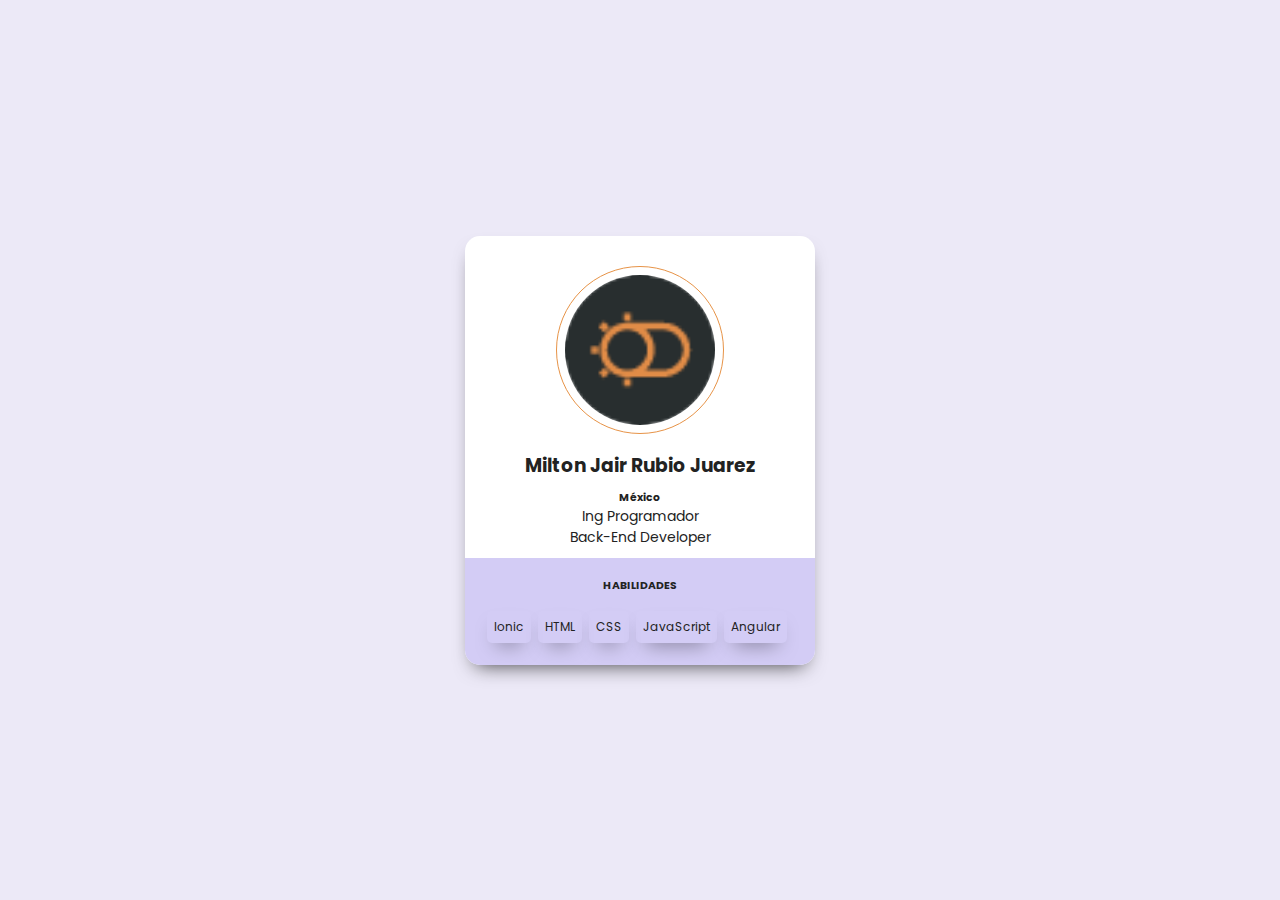
<file: html/Employees.html>
<!DOCTYPE html>
<html lang="en">

<head>
    <meta charset="UTF-8">
    <meta http-equiv="X-UA-Compatible" content="IE=edge">
    <link rel="shortcut icon" href="/img/ALBA_WEB_ELEMENTS-01.png" type="image/x-icon">
    <meta name="viewport" content="width=device-width, initial-scale=1.0">
    <link rel="stylesheet" href="https://unpkg.com/boxicons@latest/css/boxicons.min.css">
    <link rel="stylesheet" href="https://fonts.googleapis.com/icon?family=Material+Icons">
    <link rel="stylesheet" href="/css/style.css">
    <title>Alba Employees</title>
</head>

<body class="employees__body">
    <div class="card-container">
        <img src="/img/ALBA_WEB_ELEMENTS-01.png" alt="user" class="round">
        <h3 class="card-name">Milton Jair Rubio Juarez</h3>
        <h6 class="city">México</h6>
        <p class="job">Ing Programador<br> Back-End Developer </p>
        <div class="skills">
            <h6>Habilidades</h6>
            <ul>
                <li>Ionic</li>
                <li>HTML</li>
                <li>CSS</li>
                <li>JavaScript</li>
                <li>Angular</li>
            </ul>
        </div>
    </div>
</body>

</html>
</file>
<file: ecommerce-hour-html/style.css>
*{
    margin: 0;
    padding: 0;
}
a{
    text-decoration: none:  !important;
}
.header-top .fa.fa-wifi {
    -ms-transform: rotate(7deg); /* IE 9 */
    -moz-transform: rotate(7deg); /* IE 9 */
    -webkit-transform: rotate(7deg); /* Chrome, Safari, Opera */
    transform: rotate(20deg);
    -moz-transform-origin: 20% 40%;
}
.header-top .fa.fa-wifi {
  transform: rotate(50deg);
  -ms-transform: rotate(50deg);
  -moz-transform: rotate(50deg);
  -webkit-transform: rotate(50deg);
  transform-origin: 65% 40% 0;
  -ms-transform-origin: 65% 40% 0;
  -moz-transform-origin: 65% 40% 0;
  -webkit-transform-origin: 65% 40% 0;
}
.header-top {
  background: #424242 none repeat scroll 0 0;
  height: 35px;
  line-height: 35px;
}
.header-top ul li {
  display: inline;
}
.header-top ul li a {
  padding-right: 20px;
  font-size: 14px;
  font-weight: 400;
    color: #fff;
    text-decoration: none;
    font-family: 'Roboto', sans-serif;
}
.header-top i {
  color: #fff;
  font-size: 15px;
  padding-left: 24px;
}
.header-top p i {
  padding-left: 24px;
}
.header-top p {
  display: inline;
  width: 50%;
    font-size: 14px;
    font-weight: 400;
    color: #fff;
    font-family: 'Roboto', sans-serif;
}
.header-top p a {
    font-size: 14px;
    font-weight: 400;
    color: #fff;
}
.header-top span {
  padding-right: 10px;
}
.header-top .a-right {
  text-align: right;
}
.header-top .icon {
  text-align: center;
}
.header {
  height: 140px;
  margin-bottom: -33px;
  margin-top: 20px;
}
.logo h2 {
  color: #4f4f4f;
  font-family: "Roboto",sans-serif;
  font-size: 61px;
  font-weight: bold;
}
.logo > a {
  text-decoration: none;
}
.nav.navbar-nav {
  margin-top: 28px;
}
.navbar-nav > li > a {
  color: #665f5f;
  font-size: 21px;
    font-family: 'Roboto', sans-serif;
}
.nav.navbar-nav a:hover {
    background: #fff;
    color: #f39c12
}
.cart {
  text-align: right;
}
.cart > p {
  font-size: 23px;
  margin-top: 36px;
}
.cart i {
  color: #f39c12;
  font-size: 30px;
}
.cart sup {
  background: #c3bdbd;
  margin-left: -4px;
  padding: 0 5px;
  border-radius: 20px;
}
.header-part {
  margin-top: 37px;
}
.header-part > p {
  color: #3b3131;
  font-size: 13px;
  font-weight: 400;
}
.header-part span {
  color: #da9a32;
}
.slider img {
  height: 445px;
  width: 100%;
}
.slider{
    position: relative;
}
.slider h3 {
  color: #fff;
  font-family: "Roboto",sans-serif;
  font-size: 61px;
  font-weight: bold;
  left: 30%;
  position: absolute;
  top: 45%;
}
.progress-bar{
    background-color: #f39c12;
}
.progress_bar {
  padding-left: 105px;
}
.progress_bar p {
  color: #564f4f;
  margin: 0 0 10px;
  font-size: 18px;
}
.progress {
  height: 10px;
  margin-bottom: 10px;
}
.our_skill h2 {
  color: #4f4f4f;
  font-family: "Roboto",sans-serif;
  font-size: 43px;
  font-weight: 400;
  margin: 100px 0 50px;
}
.our_skill .text {
  padding-right: 105px;
}
.our_skill .text p{
    font-size: 18px;
    color: #958e8e;
    line-height: 35px;
    font-weight: 400;
}
.features h2 {
  color: #4f4f4f;
  font-size: 43px;
  margin: 115px 0;
  text-align: center;
}
.features .text-img {
    width: 315px;
}
.text-img.left {
  float: left;
}
.text-img.center {
  margin: 0 auto;
}
.text-img.right {
  float: right;
}
.features h3 {
  color: #4f4f4f;
  font-size: 26px;
  padding: 20px 0px;
    font-family: 'Roboto', sans-serif;
}
.features p {
  color: #958e8e;
  font-family: "Poppins",sans-serif;
  font-size: 14px;
  font-weight: 400;
  line-height: 30px;
}
.team {
  padding-bottom: 92px;
}
.team h2 {
  color: #4f4f4f;
  font-family: "Poppins",sans-serif;
  font-size: 43px;
  font-weight: 400;
  margin: 130px 0 80px;
  text-align: center;
}
.teams > img {
  width: 100%;
}
.team .teams {
  padding: 0px 20px 0;
  position: relative;
  width: 100%;
  margin-top: 20px;
}
.teams > .overlay {
  background: rgba(0, 0, 0, 0.5) none repeat scroll 0 0;
  height: 100%;
  opacity: 0;
  position: absolute;
  top: 0;
  width: 260px;
}
.teams .icon {
  opacity: 0;
  position: absolute;
  text-align: center;
  top: 115px;
  width: 100%;
  z-index: 1;
}
.teams .icon i {
  font-size: 26px;
    color: #f39c12;
    margin-right: 12px;
}
.team h3 {
  text-align: center;
  font-size: 22px;
  font-weight: 400;
    font-family: "Poppins",sans-serif;
    color: #7e7e7e;
}
.team p {
  color: #bcbcbc;
  font-family: "Poppins",sans-serif;
  font-size: 14px;
  font-weight: 400;
  text-align: center;
  margin-bottom: 50px;
}
.teams:hover>.overlay{
    opacity: 1
}
.teams:hover>.icon{
    opacity: 1
}
.footer_top {
  background: #252525 none repeat scroll 0 0;
  padding-top: 110px;
}
.footer_top h2 {
  color: #f0f0f0;
  font-family: "Roboto",sans-serif;
  font-size: 22px;
  font-weight: 400;
  margin-top: 40px;
}
.footer_top p {
  color: #f0f0f0;
  font-size: 13px;
  font-weight: 400;
  font-family: "Roboto",sans-serif;
}
.footer_top > .container{
  border-top: 1px solid #434343;
    padding-bottom: 65px
}
.footer-contact {
  float: right;
}
.footer-contact p {
    font-size: 15px;
}
.col-md-4.center {
  text-align: center;
}

.col-md-4.center p {
  margin-left: -60px;
}

.footer_top p i {
  color: #ce8715;
  font-size: 13px;
    margin-right: 10px
}
.footer_top .footer-contact p i {
    font-size: 25px;
}
.footer_bottom {
  background: #2a2a2a none repeat scroll 0 0;
  padding: 35px 0 14px;
  position: relative;
}
.footer_overlay {
  background: rgba(42,42,42,.5);
  height: 100%;
  position: absolute;
  width: 100%;
  top: 0;
}
.footer_logo {
  text-align: right;
}
.footer_logo > img {
  width: 50px;
  margin-right: 15px;
}
.copy_txt p {
  color: #fff;
  font-family: "Roboto",sans-serif;
  font-size: 13px;
  font-weight: 400;
  line-height: 29px;
}
.copy_txt p span {
  color: #f39c12;
}

/*404 error page*/
.slider.error img {
  height: 214px;
  margin: 110px 0 58px;
  width: 440px;
}
.slider .text {
  margin-bottom: 134px;
  padding-left: 18px;
  text-align: center;
}
.slider .text h2 {
  color: #434343;
  font-family: "Roboto",sans-serif;
  font-size: 61px;
  font-weight: 400;
  margin-bottom: 30px;
}
.slider .text p {
  color: #959595;
  font-family: "Roboto",sans-serif;
  font-size: 19px;
  font-weight: 400;
  line-height: 25px;
  margin-bottom: 18px;
}
.slider .text span {
  color: #f39c12;
}
.slider .text h4 {
  color: #434343;
  font-family: "Roboto",sans-serif;
  font-size: 20px;
  font-weight: 400;
  padding: 27px 0 15px;
}
.slider .text input[type="search"] {
  background: #dcdcdc;
  border: medium none;
  width: 245px;
}
.slider .text input[placeholder] {
  font-size: 20px;
  font-weight: 400;
  padding: 10px;
}
.slider .text button {
  background: #f39c12 none repeat scroll 0 0;
  border: medium none;
  color: #fff;
  font-size: 25px;
  font-weight: 400;
  margin-left: -4px;
  padding: 5px 15px 8px;
}

/*Contact page*/
.contact-us {
  margin: 90px 0px 110px
}

.contact-us h2{
    font-size: 38px;
    font-weight: 400;
    font-family: "Roboto",sans-serif;
}
.get_in_touch {
  padding-left: 70px;
}
.contact-us form p {
  color: #383838;
  font-family: "Roboto",sans-serif;
  font-size: 16px;
  font-weight: 400;
  margin: 0;
  padding: 28px 0 0;
}
.contact-us form input {
  border: 1px solid #c0c0c0;
  height: 40px;
  padding: 0 20px;
  width: 100%;
  background: #f8f8f8;
}
.contact-us form textarea {
  background: #f8f8f8 none repeat scroll 0 0;
  border: 1px solid #c0c0c0;
  height: 230px;
  padding: 0 20px;
  width: 100%;
}
.contact-us input[type="submit"] {
  background: #fe931f none repeat scroll 0 0;
  border: medium none;
  color: #fff;
  font-size: 25px;
  font-weight: 400;
  margin-top: 31px;
  text-transform: uppercase;
  width: 105px;
}
.contact-us .contact_icon .icon {
  float: left;
}
.contact-us .contact_icon .icon i {
  background: #fe931f none repeat scroll 0 0;
  color: #fff;
  font-size: 28px;
  padding: 8px 0;
  text-align: center;
  width: 50px;
}
.contact-us .contact_icon .c_text {
  float: left;
  margin-left: 13px;
}
.contact-us .contact_icon .c_text p{
    line-height: 20px
}
.contact-us .contact_icon .c_text p {
  line-height: 10px;
  margin-top: 7px;
  color: #333333;
  font-family: "Roboto",sans-serif;
  font-size: 16px;
  font-weight: 400;
}
.contact-us .contact_icon {
  margin-left: -10px;
  margin-top: 50px;
}

/*Blog Page*/

.blog_slider {
  margin-bottom: 105px;
  margin-top: 55px;
  position: relative;
}

.blog_slider h2 {
  color: #fff;
  font-family: "Roboto",sans-serif;
  font-size: 58px;
  font-weight: 400;
  left: 46.2%;
  position: absolute;
  text-align: center;
  top: 40px;
}

.blog_slider > img {
  width: 100%;
    height: 170px
}
.blog_overlay {
  position: absolute;
  background: rgba(0,0,0,.5);
  width: 100%;
  height: 100%;
}
.blog-slide-text .b-slide > img {
  width: 100%;
}
.blog-slide-text .b-text > h2 {
  color: #f39c12;
  font-size: 22px;
  font-weight: 400;
  margin: 0;
  padding: 3px 0 10px;
}
.blog-slide-text .b-text > p {
  border-bottom: 1px solid #898989;
  color: #898989;
  font-size: 15px;
  font-weight: 400;
  margin: 0;
  padding: 5px 0;
}
.col-md-9 > .b-slide-text {
  padding: 50px 0;
}
.blog-slide-text .b-text i {
  margin-right: 10px;
}
.blog-slide-text .b-text span {
  margin-right: 10px;
}
.blog-slide-text .b-text > h4 {
  color: #898989;
  font-size: 14px;
  font-weight: 400;
  line-height: 23px;
  margin: 0;
  padding: 10px 0;
  text-align: justify;
}
.blog-slide-text .b-text a.read-more {
  color: #f39c12;
  text-decoration: none;
  text-transform: uppercase;
  font-size: 15px;
  font-family: "Roboto",sans-serif;
}

.blog-sidebar h2 {
  color: #f39c12;
  font-family: "Roboto",sans-serif;
  font-size: 22px;
  font-weight: 400;
  margin: 0;
  padding: 50px 0 25px;
}
.resent-post {
  border: 1.5px solid #bfb7b7;
}
.resent-post > img {
  float: left;
}
.resent-post .text {
  float: right;
  padding: 18px 0;
}
.resent-post .text > h3 {
    font-size: 17px;
    color: #2a2a2a;
    margin: 0;
  font-weight: 400;
  font-family: "Roboto",sans-serif;
}
.resent-post .text > p {
    font-size: 13px;
    margin: 0;
  font-weight: 400;
  font-family: "Roboto",sans-serif;
}
.resent-post-single {
  border-bottom: 1px solid #bfb7b7;
  margin: 0 10px;
  padding: 10px 0;
}
.resent-post-single:last-child {
  border: medium none;
}
.categorie {
  border: 1.5px solid #bfb7b7;
  padding: 0;
}
.categorie p {
  color: #434343;
  font-family: "Roboto",sans-serif;
  font-size: 16px;
  font-weight: 400;
  margin: 5px 0;
  padding: 5px 0 5px 35px;
}
.categorie p:hover {
  color: #fff;
    background: #f39c12
}
.tags{
  border: 1.5px solid #bfb7b7;
    padding: 35px 12px
}
.tags span {
  background: #ececec none repeat scroll 0 0;
  color: #4b4b4b;
  display: inline-block;
  font-family: "Roboto",sans-serif;
  font-size: 16px;
  margin: 5px 2px;
  padding: 5px 8px;
}
.pagination li a{
    background: #c8c8c8;
    color: #2a2a2a;
    font-size: 25px;
    font-family: "Roboto",sans-serif;
    margin: 0px 6px
}
.pagination li a:hover{
    background: #f39c12;
    color: #fff
}
.pagination {
  margin: 20px 0 95px;
  padding-left: 22%;
}

/*single product*/
.stylish-product {
  margin-top: 115px;
}
.single-product-slider > img {
  width: 515px;
}
.single-product-text {
  margin-left: 38px;
}
.stylish-product .small-slider {
  margin-top: 4px;
}
.single-product-text h1 {
  font-size: 50px;
  margin: 0;
    font-family: "Roboto",sans-serif;
    font-weight: 400;
    color: #4c4c4c;
}
.single-product-text h2 {
  color: #606060;
  font-family: "Roboto",sans-serif;
  font-size: 26px;
  font-weight: 400;
  margin: 0;
  padding: 25px 0;
}
.single-product-text h5.love {
  margin-top: 60px;
}
.single-product-text h6 {
  color: #4f4f4f;
  font-size: 15px;
    font-family: "Roboto",sans-serif;
    font-weight: 400;
}
.single-product-text h3 {
  color: #4f4f4f;
  font-size: 18px;
    font-family: "Roboto",sans-serif;
    font-weight: 400;
}
.single-product-text select {
  background: #f1f1f1 none repeat scroll 0 0;
  border: medium none;
  padding: 2px 20px;
  width: 230px;
}
.single-product-text option {
  background: #f1f1f1 none repeat scroll 0 0;
  margin: 2px 0;
  padding: 10px 20px;
    border-bottom: 1px solid #000
}
.single-product-text option:last-child {
  border-bottom: medium none;
}
.product_description {
  margin-top: 35px;
}
.single-product-text h4 {
  padding-top: 30px;
    font-size: 18px;
    font-family: "Roboto",sans-serif;
    font-weight: 400;
    color: #504d4d
}
.single-product-text h4 i {
    color: #f39c12;
    margin-right: 10px;
}
.single-product-text h5 {
  color: #3a3a3a;
  font-family: "Roboto",sans-serif;
  font-size: 18px;
  font-weight: 400;
  margin-top: 25px;
}
.single-product-text h5 span {
  border: 1px solid #a29c9c;
  font-size: 14px;
  margin-right: 5px;
  padding: 3px 6px;
    font-family: "Roboto",sans-serif;
    font-weight: 400;
}
.single-product-text h5 span:first-child {
  margin-left: 15px;
}
.single-product-text h5.tag span {
  margin-left: 72px
}
.single-product-text p span i {
  color: #898989;
}
.single-product-text p i {
  color: #f39c12;
  font-size: 22px;
  margin: 0;
  padding-right: 5px;
}
.single-product-text p span i {
  color: #898989;
}
.count_c{
    padding: 50px 0
}
.single-product-text .count{
    float: left
}

.single-product-text p.icon i {
  color: #f39c12;
  font-size: 20px;
  margin: 0;
  padding-right: 15px;
}

.single-product-text p.icon i:hover {
  color: #000;
}
.single-product-text .cart p {
  background: #f39c12 none repeat scroll 0 0;
  color: #fff;
  font-family: "Roboto",sans-serif;
  font-size: 17px;
  margin-top: -1px;
  padding: 10px 15px;
  float: left;
  font-weight: 400;
  margin-left: 10px;
}
.count > p {
  border: 1px solid #000;
  padding: 10px 17px;
  position: relative;
  text-align: center;
  width: 42px;
}
.count > p::after {
  border: 1px solid #000;
  content: "+";
  padding: 2px 16px;
  position: absolute;
  right: -1px;
  top: -26px;
}
.count > p::before {
  border: 1px solid #000;
  content: "-";
  font-size: 19px;
  padding: 0 17px;
  position: absolute;
  right: -1px;
  top: 40px;
}

.product_description h2 {
  border-bottom: 1px solid #d0cece;
  padding-bottom: 11px;
  margin: 130px 0 40px;
}
.product_description span.description {
  background: #f39c12 none repeat scroll 0 0;
  color: #fff;
  font-family: "Roboto",sans-serif;
  font-size: 24px;
  font-weight: 400;
  padding: 12px;
}
.product_description span.review {
  border-right: 1px solid #d0cece;
  border-top: 1px solid #d0cece;
  font-family: "Roboto",sans-serif;
  font-size: 24px;
  font-weight: 400;
  padding: 11px 10px 12px;
    color: #515151
}
.product_description h3 {
  color: #515151;
  font-family: "Roboto",sans-serif;
  font-size: 22px;
  font-weight: 400;
  margin: 42px 0 0;
}
.product_description p {
  color: #878181;
  font-family: "Roboto",sans-serif;
  font-size: 16px;
  font-weight: 400;
  line-height: 30px;
  margin-top: 33px;
}
.related-products .bar {
  margin: 120px 0 70px;
  text-align: center;
}
.brands .bar {
  margin: 120px 0 70px;
  text-align: center;
}
.latest-product .bar {
  margin: -47px 0 70px;
  text-align: center;
}
.best-seller {
  margin-top: 15px;
}
.best-seller .bar {
  margin: -47px 0 70px;
  text-align: center;
}
.bar > h2 {
  color: #515151;
  font-family: 'Roboto Condensed', sans-serif;
  font-size: 31px;
  font-weight: 400;
  margin: 127px 0 0;
}
.bar{
    position: relative;
    
}
.bar::after {
  background: #d0cece;
  bottom: 8px;
  content: "";
  height: 2px;
  left: 51%;
  position: absolute;
  width: 85px;
}
.bar::before {
  background: #d0cece;
  bottom: 8px;
  content: "";
  height: 2px;
  right: 51%;
  position: absolute;
  width: 85px;
}
.s_product{
    position: relative;
}
.product {
  margin-bottom: 106px;
}
.s_product > img {
  width: 100%;
}
.s_product h2 {
  background: #e8eced none repeat scroll 0 0;
  border-radius: 52%;
  color: #eec787;
  font-size: 15px;
  font-weight: 400;
  padding: 20px 8px;
  position: absolute;
  right: 18px;
  top: -13px;
}
.s_product > h3 {
  background: #f39c12 none repeat scroll 0 0;
  bottom: -30px;
  color: #fff;
  font-family: "Roboto",sans-serif;
  font-size: 18px;
  font-weight: 400;
  left: 25%;
  padding: 13px 38px;
  position: absolute;
  text-align: center;
}
.s_product h4 {
  background: rgba(0,0,0,.5);
  bottom: -10px;
  position: absolute;
  text-align: center;
  width: 100%;
  font-size: 16px;
  font-weight: 400;
  color: #fff;
  padding: 20px 0px;
    font-family: "Roboto",sans-serif;
    opacity: 0;
}
.s_product .s_overlay{
    position: absolute;
    background: rgba(0,0,0,.4);
    width: 100%;
    height: 100%;
    top: 0;
    opacity: 0;
}
.s_product i {
  font-size: 18px;
  margin-right: 10px;
}
.s_product:hover > .s_overlay{
    opacity: 1
}
.s_product:hover > h4{
    opacity: 1
}
.s_product:hover > h3{
    opacity: 0
}
.rate > h3 {
  margin: 0;
  padding-top: 40px;
    font-size: 18px;
    font-weight: 400;
    font-family: "Roboto",sans-serif;
    color: #3d3d3d;
}
.rate > p {
  margin-top: 5px;
}
.rate > p i {
  color: #f39c12;
    margin-right: 5px;
}
.rate > p span i {
  color: #b8b8b8;
}
.rate > h5 {
  margin-top: -3px;
  padding: 0;
    font-size: 18px;
    font-weight: 400;
    font-family: "Roboto",sans-serif;
    color: #3d3d3d;
}
/*single blog page*/

.blog-slide-text .one p {
  color: #969696;
  font-size: 17px;
  line-height: 32px;
  margin-top: 21px;
    font-weight: 400;
    font-family: "Roboto",sans-serif;
}
.owl-nav .owl-prev{
    float: left;
    text-transform: uppercase;
    border: 1px solid #bfb6b6;
    padding: 5px 10px;
    
}
.owl-nav .owl-prev:hover{
    background: #f39c12;
    border: 1px solid #f39c12;
    color: #fff;
    font-weight: 400;
    font-family: "Roboto",sans-serif;
    
}
.owl-nav .owl-next{
    float: right;
    text-transform: uppercase;
    border: 1px solid #bfb6b6;
    padding: 5px 10px;
    font-weight: 400;
    font-family: "Roboto",sans-serif;
    font-size: 16px
}

.owl-nav .owl-next:hover{
    background: #f39c12;
    border: 1px solid #f39c12;
    color: #fff
    
}
.owl-carousel.owl-loaded.owl-drag {
  margin-top: 55px;
  width: 790px;
}
.owl-carousel .owl-stage-outer {
  margin-bottom: 38px;
  overflow: hidden;
  position: relative;
}
.blog-sidebar {
  float: right;
  width: 290px;
}
.blog-slide-text {
  margin-top: 115px;
}
.one > img {
  margin-bottom: 70px;
}
.shere {
  margin-top: 60px;
  text-align: center;
  width: 790px;
}
.shere h2 {
  color: #2d2d2d;
  font-family: "Roboto",sans-serif;
  font-size: 22px;
  font-weight: 400;
  margin-top: 43px;
  text-transform: uppercase;
}
.shere p i {
  -moz-border-bottom-colors: none;
  -moz-border-left-colors: none;
  -moz-border-right-colors: none;
  -moz-border-top-colors: none;
  border-color: #bfb6b6 -moz-use-text-color #bfb6b6 #bfb6b6;
  border-image: none;
  border-style: solid none solid solid;
  border-width: 1px medium 1px 1px;
  color: #868686;
  font-size: 20px;
  padding: 10px 0;
  width: 50px;
}
.shere p i:hover {
  color: #f39c12;
}
.shere .fa.fa-google-plus {
  border-right: 1px solid #bfb6b6;
}


.commententries {
  float: left;
  margin: 122px 0 0;
  padding: 0;
  width: 100%;
}
.commententries h3 {
  color: #424242;
  font-family: "Roboto",sans-serif;
  font-size: 30px;
  font-weight: 400;
  margin-bottom: 35px;
}
ul.commentlist { 
    float:left; 
    margin:20px 0px 20px 0px; 
    padding:0px 0px 20px 0px; 
    list-style:none; 
    border-top:0px; 
}
ul.commentlist li { 
    display:block; 
    float:none; 
    list-style:none; 
    border:none; 
    margin:0px 0px 20px; 
    padding:0px; 
    position:relative; 
    clear:both; 
}
ul.commentlist li ul.children {
  border: medium none;
  clear: both;
  float: left;
  margin: 30px 0 28px 100px;
  padding: 0;
  width: 100%;
}
.comment-details h5{ 
    font-size: 19px;
    font-weight: 400;
    font-family: "Roboto",sans-serif;
    color: #333333;
}
.comment-details h5 span{ 
    font-size: 13px;
    color: #595656
}
.comment-body p{
    font-weight: 400;
    font-family: "Roboto",sans-serif;
    font-size: 14px;
    color: #a29c9c;
    
}
		
ul.commentlist li .comment-author img {
  float: left;
  margin: 0 22px 0 0;
  max-height: 88px;
  max-width: 88px;
}
ul.commentlist li .author-name { 
    font-weight:bold; 
    font-size:16px; 
    padding-bottom:5px; 
}
ul.commentlist li .author-name a {
  color: #333334;
  text-decoration: none;
}
.comment .reply p{
    margin-left: 103px;
    color: #534f4f;
}
.comment .reply p:hover{
    color: #f39c12;
}

.comment input {
  padding: 5px 10px;
  width: 540px;
}

.comment h2 {
  color: #343434;
  font-family: "Roboto",sans-serif;
  font-size: 28px;
  font-weight: 400;
  margin-bottom: 44px;
  margin-top: 40px;
}

.comment form p {
  color: #a29c9c;
  font-family: "Roboto",sans-serif;
  font-size: 15px;
  font-weight: 400;
  margin: 20px 0 5px;
}

.comment form {
    margin: 0px 0px 120px
}
.comment textarea {
  padding: 5px 10px;
  width: 540px;
    height: 115px;
}
.comment input[type="submit"] {
  background: #24a390 none repeat scroll 0 0;
  border: medium none;
  color: #fff;
  display: block;
  font-family: "Roboto",sans-serif;
  font-size: 20px;
  font-weight: 400;
  margin: 10px 0 135px;
  padding: 5px;
  width: 100px;
}


/*product display page*/
.header-catagory {
  margin-bottom: -35px;
}
.catagory {
  margin: 22px 0 14px;
  text-align: center;
}
.catagory span {
  color: #6a6666;
  font-family: "Roboto",sans-serif;
  font-size: 14px;
  font-weight: 400;
  margin: 0 20px 0 10px;
}
.catagory i {
  font-size: 22px;
    color: #f39c12
}
.header-catagory button {
  background: #f39c12 none repeat scroll 0 0;
  border: medium none;
  color: #fff;
  font-size: 24px;
  height: 60px;
  margin-left: -4px;
  padding-bottom: 4px;
  width: 55px;
}
.header-catagory input[type="text"] {
  background: #fff none repeat scroll 0 0;
    border-top: 2px solid #d5d5d5;
    border-bottom: 2px solid #d5d5d5;
    border-left: 2px solid #d5d5d5;
    border-right: 1px solid #d5d5d5;
  margin: 0;
  width: 328px;
  padding: 20px 0;
    height: 60px;
}
.header-catagory input[placeholder] {
  font-size: 14px;
  padding: 0 44px;
  width: 295px;
}
.header-catagory select {
  background: #fff none repeat scroll 0 0;
    border-top: 2px solid #d5d5d5;
    border-bottom: 2px solid #d5d5d5;
    border-left: 1px solid #d5d5d5;
    border-right: 1px solid #d5d5d5;
  font-size: 14px;
  height: 60px;
  margin: 0 0 0 -5px;
  padding: 0 30px;
  width: 173px;
  border-right: none;
}
.header-catagory option {
  width: 100%;
  text-align: center;
  padding: 5px 0;
  margin-top: 2px;
  background: #c5c5c5;
}
.header-feahion {
  position: relative;
    margin: 35px 0
}
.header-feahion .header-text {
  color: #fff;
  position: absolute;
  text-align: center;
  top: 40%;
  left: 20%;
}
.header-feahion .header-text h4{
  color: #d8d8d8;
    font-size: 21px;
    font-weight: 400;
    font-family: "Roboto",sans-serif;
}
.header-feahion .header-text h3{
  color: #fff;
    font-size: 50px;
    font-weight: bold;
    font-family: "Roboto",sans-serif;
}
.header-feahion > img {
  width: 100%;
  height: 565px;
}
.s_display {
  width: 395px;
}
.product-s-display .s_display > img {
  width: 100%;
    position: relative
}
.product-s-display .s_display {
  position: relative
}
.product-s-display .s_display h2 {
  bottom: 0;
  color: #fff;
  font-size: 19px;
  font-weight: bold;
  position: absolute;
  text-align: center;
  width: 100%;
  background: rgba(0,0,0,.5);
  padding: 15px;
  margin: 0;
    opacity: 0
}
.product-s-display .s_display:hover > h2{
    opacity: 1
}
.season {
    position: relative
}
.season .text {
  position: absolute;
  top: 92px;
  width: 100%;
  height: 100%;
  text-align: center;
}
.season > img {
  width: 100%;
  max-height: 340px;
}
.season .text > h2 {
  font-size: 57px;
    font-weight: 400;
    font-family: "Roboto",sans-serif;
    font-weight: bold;
    color: #fff
}
.season .text > h3 {
  color: #dbdbdb;
  font-family: "Roboto",sans-serif;
  font-size: 33px;
  font-weight: 400;
}
.season .ovearlay {
  position: absolute;
  width: 100%;
  height: 100%;
    background: red;
    top: 0;
    background: rgba(39,38,34,.5)
}
.product-single{
    position: relative;
}
.product-single > img {
  width: 100%;
}
.product-single i {
  color: #fff;
  font-size: 29px;
  left: 47%;
  position: absolute;
  top: 46%;
    opacity: 0;
    font-size: 40px
}
.product-single .single-overlay{
  position: absolute;
    width: 100%;
    height: 100%;
    background: rgba(0,0,0,.5);
    opacity: 0;
}

.product-single:hover i{
   opacity: 1 
}
.product-single:hover .single-overlay{
   opacity: 1 
}
.prodact-s-text > h3 {
  margin: 0;
  padding-top: 40px;
    font-size: 18px;
    font-weight: 400;
    font-family: "Roboto",sans-serif;
    color: #3d3d3d;
}
.prodact-s-text > p {
  margin-top: 5px;
}
.prodact-s-text > p i {
  color: #f39c12;
    margin-right: 5px;
}
.prodact-s-text > p span i {
  color: #b8b8b8;
}
.prodact-s-text > h5 {
  margin-top: -3px;
  padding: 0;
    font-size: 18px;
    font-weight: 400;
    font-family: "Roboto",sans-serif;
    color: #3d3d3d;
}
section.featured {
  margin-bottom: 118px;
  margin-top: 64px;
}
.t-shart-brand {
  margin-top: 70px;
}
.t-shart-brand .t_shart {
  border: 1px solid #d8d8d8;
}

.t-shart-brand .t_shart  .t_shart_img {
  float: left;
}
.t-shart-brand .t_shart .t_shart_text {
  padding: 17px 0;
}
.t-shart-brand .t_shart_text > h2 {
  font-size: 22px;
    font-weight: 400;
    font-family: "Roboto",sans-serif
}
.best-seller-part {
  margin-top: 25px;
}
.best-sell-part{
    position: relative;
}
.best-sell-part > p i {
  font-size: 19px
}
.best-sell-part > p {
  position: absolute;
  right: 15px;
  top: 10px;
    opacity: 0
}
.best-sell-part > h4 {
  background: red none repeat scroll 0 0;
  bottom: 5px;
  position: absolute;
  padding: 10px;
  left: 15px;
    opacity: 0
}
.best-sell-part:hover> p{
    opacity: 1
}
.best-sell-part:hover> h4{
    opacity: 1;
    background: #f39c12;
    color: #fff;
    font-weight: 400;
    font-family: "Roboto",sans-serif
}
.best-sell-part > img {
  width: 100%;
}
.best-sell-part {
  border: 1px solid #e2d6d6;
}
.w_text > h4 {
  color: #434040;
  font-family: "Roboto",sans-serif;
  font-size: 16px;
  font-weight: 400;
  margin-top: 20px;
}
.w_text > h5 {
  font-size: 16px;
  font-family: "Roboto",sans-serif;
  font-weight: 400;
    color: #838383;
}
.winter-cloth {
  border: 1px solid #e2d6d6;
  margin: 0 -8px;
  padding: 0 8px 8px;
}
.prodact-s-text p.cart {
  border: 1px solid #e2d6d6;
  color: #f39c12;
  font-family: "Roboto",sans-serif;
  font-size: 13px;
  font-weight: 400;
  padding: 8px 3px;
  width: 92px;
}
.big-cloth {
  text-align: center;
}
.s-cloth {
  -moz-border-bottom-colors: none;
  -moz-border-left-colors: none;
  -moz-border-right-colors: none;
  -moz-border-top-colors: none;
  border-color: #e2d6d6 navy #e2d6d6 #e2d6d6;
  border-image: none;
  border-style: solid none solid solid;
  border-width: 1px medium 1px 1px;
  float: left;
  text-align: center;
  width: 25%;
}
.s-cloth:last-child{
    border-right: 1px solid #e2d6d6
}
.dollar {
  margin-top: 30px;
}
.dollar > p {
  margin-top: 9px;
  font-family: "Roboto",sans-serif;
  font-size: 18px;
  font-weight: 400;
}
.option {
  float: right;
  margin-top: 20px;
}
.option button {
  background: #f39c12 none repeat scroll 0 0;
  border: medium none;
  color: #fff;
  padding: 10px 13px;
  font-family: "Roboto",sans-serif;
  font-size: 16px;
    font-weight: bold
}
.f-images-text > h2 {
  color: #676767;
  font-family: "Roboto",sans-serif;
  font-size: 28px;
  font-weight: bold;
  padding: 2px 0;
  margin-bottom: 32px;
}
.f-images-text-two > h2 {
  color: #676767;
  font-family: "Roboto",sans-serif;
  font-size: 28px;
  font-weight: bold;
  padding: 2px 0;
  margin-bottom: 32px;
}
.f-images-text-two .text > h4 {
  color: #918989;
  font-family: "Roboto",sans-serif;
  font-size: 16px;
  font-weight: 400;
  padding-top: 13px;
  margin-bottom: 0;
}
.f-images-text-two .text > h5 {
  font-size: 16px;
    font-family: "Roboto",sans-serif;
  font-weight: 400;
    color: #605b5b;
    margin: 0
}
.f-images-text-two .text > p {
    margin: 0
}
.f-images-text-two .text > p i {
  color: #f39c12;
    margin-right: 5px;
}
.f-images-text-two .text > p span i {
  color: #b8b8b8;
}
.text > h4 {
  color: #918989;
  font-family: "Roboto",sans-serif;
  font-size: 16px;
  font-weight: 400;
  padding-top: 13px;
}
.text > h5 {
  font-size: 16px;
    font-family: "Roboto",sans-serif;
  font-weight: 400;
    color: #605b5b;
}
.img-text > img {
  float: left;
  margin-right: 15px;
  margin-bottom: 7px;
}
.fashion{
    position: relative;
}
.f-overlay {
  background: rgba(103, 120, 129, 0.40) none repeat scroll 0 0;
  height: 100%;
  position: absolute;
  top: 0;
  width: 100%;
}
.fashion h2 {
  position: absolute;
  top: 0;
  width: 100%;
  text-align: center;
  top: 105px;
    font-size: 82px;
  font-family: "Roboto",sans-serif;
  font-weight: bold;
    color: #fff;
}
.fashion > img {
  width: 100%;
  height: 330px;
}

/*Faq section*/

.faq-page h2 {
  color: #4f4f4f;
  font-family: "Roboto",sans-serif;
  font-size: 30px;
  font-weight: 400;
  margin: 92px 0 93px;
}
.desion {
  background: #f7f7f7 none repeat scroll 0 0;
  margin-top: 13px;
  width: 250px;
}
.ui-accordion.ui-widget.ui-helper-reset {
  margin-left: -13px;
}
.faq-page .desion > p {
  color: #1e1e1e;
  font-family: "Roboto",sans-serif;
  font-size: 22px;
  font-weight: 400;
  line-height: 41px;
}
.faq-page .desion > p:hover {
  color: #f39c12;
}

.ui-state-active .ui-icon, .ui-button:active .ui-icon {
  background-color: #f39c12;
  margin-right: 7px;
  top: 0;
}
.ui-icon, .ui-widget-content .ui-icon {
  background-color: #f39c12;
  margin-right: 10px;
}

.ui-state-default, .ui-widget-content .ui-state-default, .ui-widget-header .ui-state-default, .ui-button, html .ui-button.ui-state-disabled:hover, html .ui-button.ui-state-disabled:active {
  background: #fff none repeat scroll 0 0;
  border: 1px solid #fff;
  color: #454545;
  font-family: "Roboto",sans-serif;
  font-size: 18px;
  font-weight: 400;
    
}



.ui-state-active, .ui-widget-content .ui-state-active, .ui-widget-header .ui-state-active, a.ui-button:active, .ui-button:active, .ui-button.ui-state-active:hover {
  background: #fff none repeat scroll 0 0;
  border: 1px solid #fff;
  color: #f39c12;
  font-weight: normal;
}

.ui-state-active .ui-icon, .ui-button:active .ui-icon {
  background-image: url("images/ui-icons_ffffff_256x240.png");
}


.ui-state-hover .ui-icon,
.ui-state-focus .ui-icon,
.ui-button:hover .ui-icon,
.ui-button:active .ui-icon,
.ui-button:focus .ui-icon {
	background-image: url("img/ui-icons_ffffff_256x240.png");
}
.ui-icon, .ui-widget-content .ui-icon {
  background-image: url("img/ui-icons_ffffff_256x240.png");
}
.ui-accordion .ui-accordion-content {
  border: none;
  overflow: auto;
  padding: 1em 2.2em;
}

#accordion p {
  font-family: "Roboto",sans-serif;
  font-size: 16px;
  font-weight: 400;
  line-height: 26px;
  margin-top: -4px;
}

.accordion-start {
  padding-bottom: 185px;
}
.ui-state-active .ui-icon, .ui-button:active .ui-icon {
  background-image: url("img/ui-icons_ffffff_256x240.png");
}
.clear {
    clear: both
}
.container {
  width: 1300px !important;
}
</file>
<file: css/style.css>
@import url('https://fonts.googleapis.com/css2?family=Poppins:wght@300;400;600;700;800;900&display=swap');

/*Estilos de toda la página*/
* {
    margin: 0;
    padding: 0;
    font-family: 'Poppins', sans-serif !important;
    list-style: none !important;
    text-decoration: none !important;
}

header {
    position: fixed;
    width: 100%;
    top: 0;
    right: 0;
    z-index: 1000;
    display: flex;
    align-items: center;
    justify-content: space-between;
    background: #ffffff;
    ;
    padding: 28px 2%;
    transition: all .50s ease;
}

.logo {
    display: flex;
    align-items: center;
    margin-right: 3px;
}

.logo img {
    transition: all 0.3s;
}

.logo img:hover {
    transform: scale(1.1);
}

.alba_bar {
    display: flex;
    padding-left: 0px;
    margin-bottom: 0px;
}

.alba_bar a {
    color: #282e2f;
    font-size: 1.1rem;
    font-weight: 600;
    padding: 5px 0;
    margin: 0px 30px;
    transition: all .50s ease;
}

.alba_bar a:hover {
    color: #e89347;
}

.alba_bar a.active {
    color: #e89347;
}

.main {
    display: flex;
    align-items: center;
}

.main a {
    margin-right: 15px;
    margin-left: 10px;
    font-size: 1.1rem;
    font-weight: 1000;
    transition: all .50s ease;
    letter-spacing: 5px;
}

#menu-icon {
    font-size: 35px;
    color: #282e2f;
    cursor: pointer;
    z-index: 10001;
    display: none;
}

@media (max-width: 1280px) {
    header {
        padding: 14px 2%;
        transition: .2s;
    }

    .alba_bar a {
        padding: 15px 0;
        margin: 0px 20px;
    }
}

@media (max-width: 1200px) {
    #menu-icon {
        display: block;
        color: rgb(123, 120, 120);
    }

    .alba_bar {
        position: absolute;
        top: 100%;
        right: -100%;
        width: 270px;
        height: 50vh;
        background: #282e2f;
        display: flex;
        flex-direction: column;
        justify-content: flex-start;
        border-radius: 10px;
        transition: all .50s ease;
    }

    .alba_bar a {
        display: block;
        margin: 12px 0;
        padding: 0px 25px;
        transition: all .50s;
        color: #ffffff;
        ;
        margin-top: 20px;
        text-align: center;
        font-size: medium;
    }

    .alba_bar a:hover {
        color: #e89347;
        transform: translateY(5px);
    }

    .alba_bar a.active {
        color: #e89347;
    }

    .alba_bar.open {
        right: 2%;
    }
}

@media (max-width: 600px) {

    .logo img {
        width: 100px;
        margin: 0 auto;
    }

    .main a {
        font-size: .7em;
    }
}

.navbar-scrolled {
    background: #282e2f;
}

.navbar-color a {
    color: #ffffff;
}

/* Oculta la barra de scroll */
body::-webkit-scrollbar {
    width: 0.2em;
    background-color: #F5F5F5;
}

/* Crea el thumb del scroll */
body::-webkit-scrollbar-thumb {
    background-color: #e89347;
}

/* Cambia el color cuando se hace hover en el thumb */
body::-webkit-scrollbar-thumb:hover {
    background-color: #282e2f;
}

/*Estilos de las particulas*/
#particles-js {
    width: 63%;
    height: 100vh;
    position: absolute;
    z-index: 1;
}

/*Contenedor de la página principal*/
.hero__home {
    width: 100%;
    height: 100vh;
}

.background {
    width: 100%;
    background-image: url(../img/ALBA_WEB_ELEMENTS-04.png);
    background-repeat: no-repeat;
    background-size: cover;
}

.hero__container {
    max-width: 800px;
    display: grid;
    grid-auto-rows: max-content;
    gap: 2em;
    text-align: center;
    margin: 0 auto;
    align-content: center;
    background: none;
}

/*Titulos y parrafos de la página principal (Bienvenida)*/
.hero__title {
    font-size: 4rem;
    font-weight: 900;
}

.hero__paragraph {
    font-size: 1.4rem;
    font-weight: 700;
    letter-spacing: 8px;
}

/*Estilos del boton*/
.btn__more {
    display: inline-block;
    background: #e89347;
    justify-self: center;
    color: #ffffff;
    ;
    text-decoration: none;
    margin-top: 50px;
    margin-bottom: 15px;
    padding: 20px 40px;
    border-radius: 42px;
    text-align: center;
    font-size: 13px;
    cursor: pointer;
    box-shadow: 0 0 20px rgba(105, 104, 104, 0.8);
    z-index: 1;
    letter-spacing: 0px;
}

/*About us*/
.us__container {
    width: 100%;
    height: 100vh;
    align-items: center;
    display: flex;
}

.about__us_title {
    font-size: 6rem;
    font-weight: 900;
}

.about__us_texts {
    padding-left: 7em;
}

.about__us_subtitle {
    font-size: 30px;
    letter-spacing: 1rem;
    text-transform: uppercase;
    padding-bottom: 30px;
}

.about__us_paragraph {
    line-height: 1.4rem;
    padding-bottom: 15px;
    padding-top: 30px;
    font-size: 23px;
    width: 90%;
    font-weight: normal;
    text-align: justify;
}

.element {
    padding-top: 30px;
    padding-bottom: 30px;
}

.element__1 {
    width: 75%;
    padding-top: 5em;
    float: right;
}

/*kits*/
.container__kits {
    width: 100%;
    height: 100vh;
    display: flex;
    background-color: #fbfbfe;
    background-image: radial-gradient(#aaa 0.9px, #fbfbfe 0.9px);
    background-size: 18px 18px;
    flex-wrap: wrap;
    align-content: center;
    justify-content: center;
}

.alba__kits {
    display: grid;
    grid-template-columns: repeat(auto-fit, minmax(350px, auto));
    gap: 5em;
    width: 100%;
    justify-content: center;
    text-align: center;
}

.article__kit {
    gap: 5em;
}

.kits__title {
    color: #282e2f;
    font-size: 3rem;
    font-weight: 900;
}

.img__kits {
    width: 350px;
    cursor: pointer;
}

.color_work {
    color: #046494;
}

.color_play {
    color: #329090;
}

.color_experiencie {
    color: #8e338e;
}

.modal {
    display: none;
    background: rgba(61, 67, 68, 0.95);
    width: 100vw;
    height: 100vh;
    top: 0;
    left: 0;
    position: fixed;
    padding: 20px;
    justify-content: center;
    align-items: center;
    z-index: 100;
}

.modal-container {
    min-width: 400px;
    max-width: 90%;
    min-height: 300px;
    max-height: 90%;
    padding: 20px;
    border-radius: 15px;
    position: relative;
}

/*
.close-modal {
    background: red;
    width: 35px;
    height: 35px;
    display: flex;
    justify-content: center;
    align-items: center;
    color: #fff;
    font-size: 1rem;
    font-weight: bolder;
    border-radius: 100%;
    position: absolute;
    right: -10px;
    top: -10px;
    cursor: pointer;
}
*/

.modal-title {
    font-size: 6rem;
    padding-top: 20px;
    text-align: left;
    font-weight: bolder;
    color: #ffffff;
}

.hidden-text {
    font-size: 1.3rem;
    padding-top: 50px;
    text-align: left;
    color: #ffffff;
}

/*Alba Partners*/

.media__partners {
    width: 100%;
    height: 90vh;
}

.partners__text {
    padding-top: 7em;
    text-align: center;
    padding-bottom: 10em;
}


.slider {
    width: 100%;
    height: auto;
    margin: 0 auto;
    overflow: hidden;
}

.slider .slide-track {
    display: flex;
    animation: scroll 40s linear infinite;
    -webkit-animation: scroll 40s linear infinite;
    width: calc(250px * 10);
}

.slider .slide {
    width: 250px;
}

.slider .slide img {
    width: 70%;
}


@keyframes scroll {
    0% {
        -webkit-transform: translateX(0);
        transform: translateX(0);
    }

    100% {
        -webkit-transform: translateX(calc(-200px * 5));
        transform: translateX(calc(-200px * 5));
    }
}

/*Alba Services*/
.alba__services {
    width: 100%;
    height: 100vh;
    align-content: center;
    justify-content: center;
    display: flex;
    flex-wrap: wrap;
    align-content: center;
}

.about__services {
    display: grid;
    grid-template-columns: repeat(auto-fit, minmax(300px, auto));
    gap: 2em;
}

.texts__services {
    padding-top: 5em;
    padding-bottom: 5em;
}

.first__title {
    text-align: center;
    font-size: 6rem;
    font-weight: 900;
}

.first__subtitle {
    text-align: center;
    font-size: 30px;
    letter-spacing: .8rem;
    text-transform: uppercase;
    padding-bottom: 25px;
    font-weight: bolder;
}

.services__title {
    text-align: center;
    font-weight: 900;
    color: #282e2f;
    font-size: 1.5rem;
    padding-top: 1em;
    padding-bottom: 1em;
}

.services__paragraph {
    text-align: center;
    font-size: 22px;
    width: 90%;
}

.services__img_title {
    display: block;
    margin: 0 auto;
}

.services__img {
    display: grid;
    justify-items: center;
    width: 170px;
    overflow: hidden;
    margin: 0 auto;

}

.color__dif {
    color: #e89347;
    font-weight: bolder;
}

.content__services .services-paragraph-content .services__paragraph {
    margin: 0 auto;
}

/*Alba Gallery*/
.cards {
    width: 100%;
    display: grid;
    grid-template-columns: repeat(3, 300px);
    grid-template-rows: repeat(3, 450px);
    grid-gap: 1.4em;
    margin: 0 auto;
    justify-content: center;
}

.galley__texts {
    text-align: center;
    padding-top: 7em;
    padding-bottom: 3em;
}

.cards img {
    object-fit: cover;
    width: 100%;
    height: 100%;
}

.cards .img-a {
    grid-row: 1/3;
}

/*Gallery for movile*/

.carousel {
    width: 100%;
    margin: 0px 0px;
}

.carrusel-list {
    position: relative;
    display: flex;
    align-items: center;
    width: fit-content;
    height: 304px;
    padding: 10px 0px;
    margin: 0 auto;
    max-width: 90vw;
    overflow: hidden;
}

.carrusel-track {
    position: relative;
    top: 0;
    left: 0;
    display: flex;
    justify-content: center;
    transition: .5s ease-in-out;
}

.carrusel {
    position: relative;
    width: 210px;
    padding: 0px 18px;
    float: left;
    box-sizing: border-box;
    display: flex;
    height: 100%;
}

.carrusel h4 {
    position: absolute;
    z-index: 1;
    font-size: 22px;
    line-height: 23px;
    color: #ffffff;
    padding: 15px;
}

.carrusel h4 small {
    font-size: 15px;
    display: block;
}

.carrusel a img {
    object-fit: cover;
    height: 300px;
    width: 200px;
    border-radius: 15px;
    box-shadow: 0 2px 5px 0 rgba(0, 0, 0, 0.5);
    transition: .3s ease-in-out;
}

@media (min-width:768px) {
    .carrusel {
        width: 275px;
    }

    .carrusel a img {
        width: 250px;
    }
}

.carrusel-arrow {
    border-radius: 30px;
    background-color: #ffffff;
    position: absolute;
    z-index: 4;
    width: 48px;
    height: 48px;
    text-align: center;
    border: 0;
    cursor: pointer;
}

.carrusel-arrow:focus {
    outline: 0;
}

.carrusel-arrow svg {
    width: 12px;
    height: 100%;
    color: rgba(0, 0, 0, 0.7);
}

.carrusel-prev {
    left: 0;
}

.carrusel-next {
    right: 0px;
}

/*Alba Contact*/
.alba__contact {
    width: 100%;
    height: 100vh;
    display: grid;
    grid-template-columns: repeat(2, 1fr);
    gap: 5em;
    width: 100%;
    margin: 0 auto;
    align-items: center;
}

.title-contact {
    font-size: 6em;
    font-weight: 900;
    text-align: left;
}

.contact__element {
    padding-top: 40px;
    padding-bottom: 40px;
}

.contact__paragraph {
    font-size: 24px;
    font-weight: 500;
    text-align: justify;
    width: 70%;
}

.contact__texts {
    padding-left: 100px;
}

.contact__form {
    padding-top: 80px;
}

form {
    width: 80%;
    margin: 0 auto;
}

.input__required {
    display: block;
    list-style: disc;
    padding: 15px;
    margin-bottom: 20px;
    width: 100%;
    height: 100%;
    resize: none;
    border: 1px solid rgb(81, 81, 81);
    border-radius: 10px;
}

.button {
    background-color: #e89347;
    color: white;
    padding: 15px 32px;
    text-align: center;
    display: inline-block;
    font-size: 16px;
    margin: 4px 2px;
    cursor: pointer;
    border-radius: 5px;
    border: none;
}

footer {
    width: 100%;
    background-image: url(../img/ALBA_WEB_ELEMENTS-31.png);
    background-size: cover;
    background-repeat: no-repeat;
}

.footer__grid {
    width: 100%;
    display: grid;
    grid-template-columns: repeat(3, 1fr);
}

.terminos {
    display: flex;
    flex-wrap: wrap;
    align-content: center;
}

.copy li a {
    letter-spacing: 3px;
    font-size: 20px;
    font-weight: bolder;
    text-decoration: none;
    padding-top: 10px;
    text-align: left;
    color: #e89347;
}

.media {
    margin: 0 auto;
    text-align: center;

}

.p__logo {
    padding-top: 3em;
    padding-bottom: 3em;
    width: 70%;
}

.logos__media{
    display: flex;
    padding-left: 0px;
    position: static;
    justify-content: space-around;
}

.copyright {
    padding-top: 50px;
    text-align: center;
    font-size: 20px;
    font-weight: bolder;
    color: #ffffff;
    ;

}

.s__logo {
    width: 35px;
}

.insta {
    font-size: 20px;
    color: #e89347;
    font-weight: bolder;
    text-align: center;
}

#feed-contenedor {
    background-color: rgb(189, 189, 189);
    margin: 5rem 0;
    width: 100%;
    overflow: hidden;
}

.main-instagram {
    width: 100%;
    display: flex;
    align-items: center;
    position: relative;
}

.chevron span {
    display: flex;
    align-items: center;
    position: absolute;
    z-index: 1;
    font-size: 2rem;
    color: rgb(157, 217, 238);
    width: 4.3rem;
    height: 4.7rem;
    background-color: rgba(23, 23, 23, 0.9);
    border-radius: 100%;
    cursor: pointer;
}

.chevron span:hover {
    background-color: rgba(23, 23, 23, 0.6);
}

.chevron #prev {
    padding-right: .5rem;
    justify-content: flex-end;
    left: -1.7rem;
}

.chevron #next {
    padding-right: .5rem;
    justify-content: flex-start;
    left: -1.7rem;
}

.insta-photos {
    display: flex;
    flex-wrap: nowrap;
}

.image {
    min-width: 20%;
    height: 273px;
    position: relative;
}

.image img {
    width: 100%;
    height: 100%;
    object-fit: cover;
    object-position: center center;
}

.image:hover .opacity-hover {
    width: 100%;
}

.caption {
    width: 100%;
    height: 100%;
    display: flex;
    align-items: center;
    justify-content: center;
    text-align: center;
    transform: translateY(300px);
    transition: transform 100ms linear;
}

.opacity-hover:hover .caption {
    transform: translateY(0px);
}

.caption p {
    color: white;
    width: 80%;
}

.opacity-hover {
    width: 100%;
    height: 100%;
    position: absolute;
    top: 0;
    transition: background-color 300ms linear;
}

.opacity-hover {
    background-color: rgba(2, 2, 2, 0.8);
}


/*Employees*/

.employees__body {
    background-color: rgb(236, 233, 247);
    font-family: 'Raleway', sans-serif;
    display: flex;
    align-items: center;
    justify-content: center;
    flex-direction: column;
    min-height: 100vh;
    margin: 0;
}

.card-name {
    margin: 10px 0;
}

.skills h6 {
    margin: 5px 0;
    text-transform: uppercase;
    text-align: center;
    margin-bottom: 17px;
}

.job {
    font-size: 14px;
    line-height: 21px;
}

.card-container img {
    width: 150px;
    height: 150px;
}

.card-container {
    background-color: #fff;
    border-radius: 15px;
    box-shadow: 0px 10px 20px -10px rgba(0,0,0,0.75);
    color: rgb(34, 34, 34);
    padding-top: 30px;
    position: relative;
    width: 350px;
    max-width: 100%;
    text-align: center;
}

.card-container .round {
    border: 1px solid rgb(231, 147, 71);
    border-radius: 50%;
    padding: 8px;
}

.skills {
    background-color: rgb(211, 204, 245);
    text-align: left;
    padding: 15px;
    margin-top: 10px;
    border-bottom-left-radius: 15px;
    border-bottom-right-radius: 15px;
}

.skills ul {
    list-style-type: none;
    margin: 0;
    padding: 0;
    display: flex;
    justify-content: center;
    align-items: center;
}

.skills ul li {
    box-shadow: 0px 10px 20px -10px rgba(0,0,0,0.5);
    border-radius: 5px;
    display: inline-block;
    font-size: 12px;
    margin: 0 7px 7px 0;
    padding: 7px;
}

/*responsive*/

@media (max-width:9999999px) {
    .carousel {
        display: none;
    }

    .galley__movile__texts {
        display: none;
    }
}

@media (max-width:1670px) {
    .alba__kits {
        display: grid;
        grid-template-columns: repeat(auto-fit, minmax(500px, auto));
        gap: 5em;
        width: 100%;
        justify-content: center;
        text-align: center;
    }
}

@media (max-width:1400px) {
    .about__services {
        display: grid;
        grid-template-columns: repeat(auto-fit, minmax(450px, auto));
        gap: 2em;
    }

    .media__kit {
        padding-top: 5em;
        padding-bottom: 5em;
    }

    .media__services {
        padding-top: 10em;
        padding-bottom: 10em;
    }
}

@media(max-width:1300px) {

    /*Us*/
    .media__us {
        text-align: center;
    }

    .about__us_texts {
        padding-left: 0px;
    }

    .about__us_paragraph {
        width: 100%;
        font-size: 1.2em;
        text-align: center;
    }

    .about__us_title {
        font-size: 4em;
    }

    .about__us_subtitle {
        font-size: 1em;
        letter-spacing: 5px;
        font-weight: 500;
    }

    .us__container .col-6 {
        width: 100%;
    }

    .media__img {
        display: none;
    }

    /*Kits*/
    .container__kits {
        height: 100%;
        flex-wrap: wrap;
        text-align: center;
        justify-content: center;
    }

    .img__kits {
        width: 300px;
    }

    .modal-title {
        font-size: 4em;
        text-align: center;
    }

    .hidden-text {
        font-size: 1.2em;
        text-align: center;
    }

    /*Partners*/

    .first__title {
        font-size: 4em;
    }

    .first__subtitle {
        font-size: 1em;
    }

    .partners__text {
        padding-top: 5em;
    }

    .media__partners {
        width: 100%;
        height: 100%;
    }

    .slider .slide {
        width: 200px;
    }

    /*Services*/

    .alba__services {
        height: 100%;
    }

    /*Gallery*/
    .media__gallery {
        display: none;
    }

    /*Gallery for moviles*/
    .galley__movile__texts {
        display: block;
        text-align: center;
        padding-top: 5em;
        padding-bottom: 5em;
    }

    .carousel {
        margin: 0 auto;
        display: block;
    }

    /*Contact*/
    .alba__contact {
        display: grid;
        grid-template-columns: 1fr;
        grid-template-rows: repeat(2, 1fr);
        align-items: center;
        text-align: center;
        height: 100%;
        gap: 1em;
    }

    .contact__texts {
        text-align: center;
        padding-left: 0px;
        padding-top: 5em;
    }

    .title-contact {
        font-size: 3.3em;
        text-align: center;
    }

    .contact__paragraph {
        width: 100%;
    }

    /*Footer*/
    .footer__grid {
        display: grid;
        grid-template-columns: 1fr;
        grid-template-rows: repeat(3, 1fr);
        width: 100%;
        height: 100%;
    }

    .copy {
        padding-left: 0px;
    }

    .terminos {
        margin: 0 auto;
    }

    .p__logo {
        width: 60%;
        padding-top: 3em;
        padding-bottom: 3em;
    }
}

@media (max-width: 1280px) {

    .background {
        background: #ffffff;
    }

    #particles-js {
        width: 100%;
    }
}

@media (max-width: 1000px) {
    
    .alba__kits {
        display: grid;
        grid-template-columns: repeat(auto-fit, minmax(300px, auto));
        gap: 5em;
        width: 100%;
        justify-content: center;
        text-align: center;
    }

    .about__services {
        display: grid;
        grid-template-columns: repeat(auto-fit, minmax(300px, auto));
        gap: 2em;
    }
}
</file>
